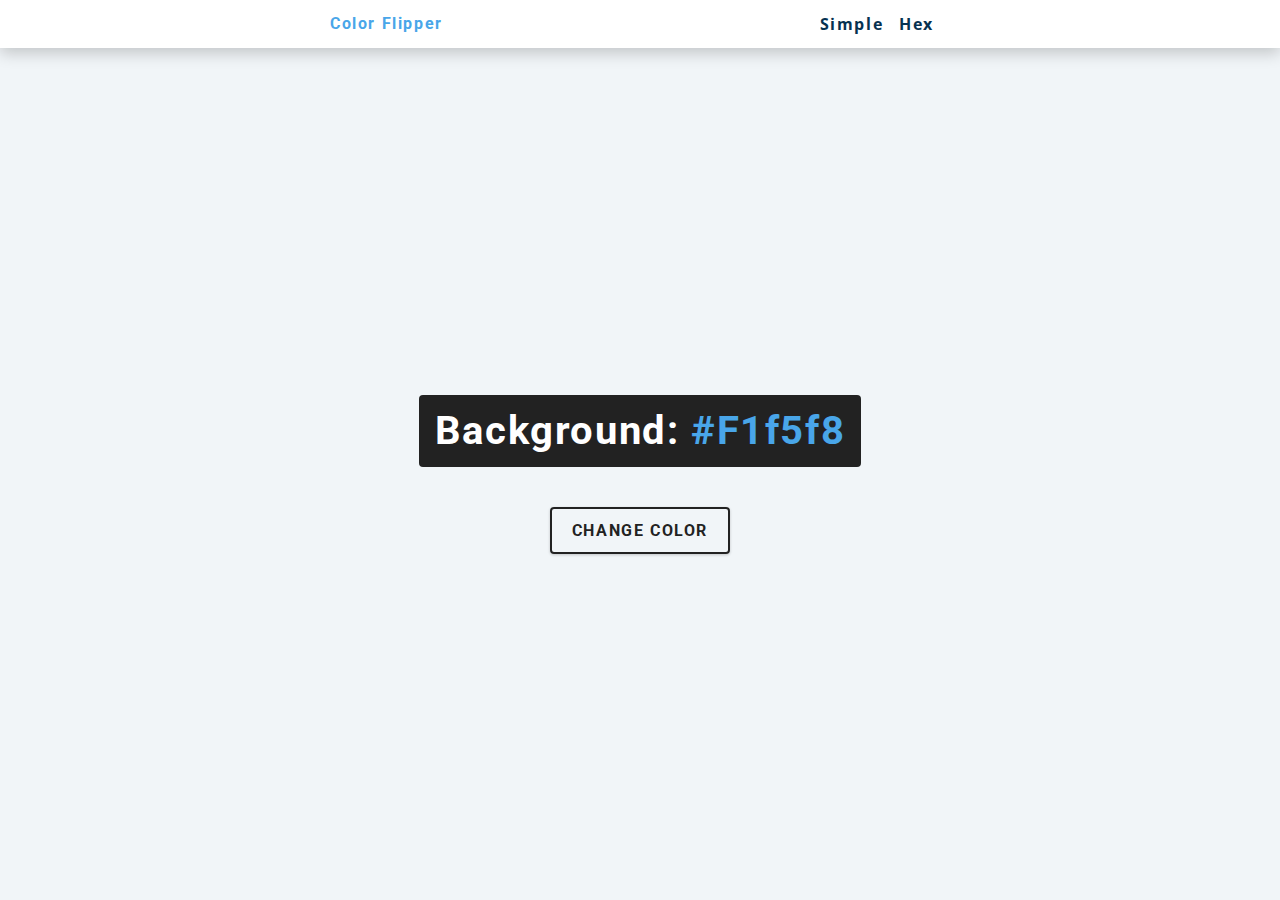
<file: 01-color-flipper/index.html>
<!DOCTYPE html>
<html lang="en">
  <head>
    <meta charset="UTF-8" />
    <meta name="viewport" content="width=device-width, initial-scale=1.0" />
    <title>Color Flipper || Simple</title>

    <!-- styles -->
    <link rel="stylesheet" href="styles.css" />
  </head>
  <body>
    <nav>
      <div class="nav-center">
        <h4>Color Flipper</h4>
        <ul class="nav-links">
          <li><a href="index.html">Simple</a></li>
          <li><a href="hex.html">Hex</a></li>
        </ul>
      </div>
    </nav>
    <main>
      <div class="container">
        <h2>Background: <span class="color">#f1f5f8</span></h2>
        <button class="btn btn-hero" id="btn">Change Color</button>
      </div>
    </main>
    <!-- javascript -->
    <script src="hex.js"></script>
  </body>
</html>
</file>
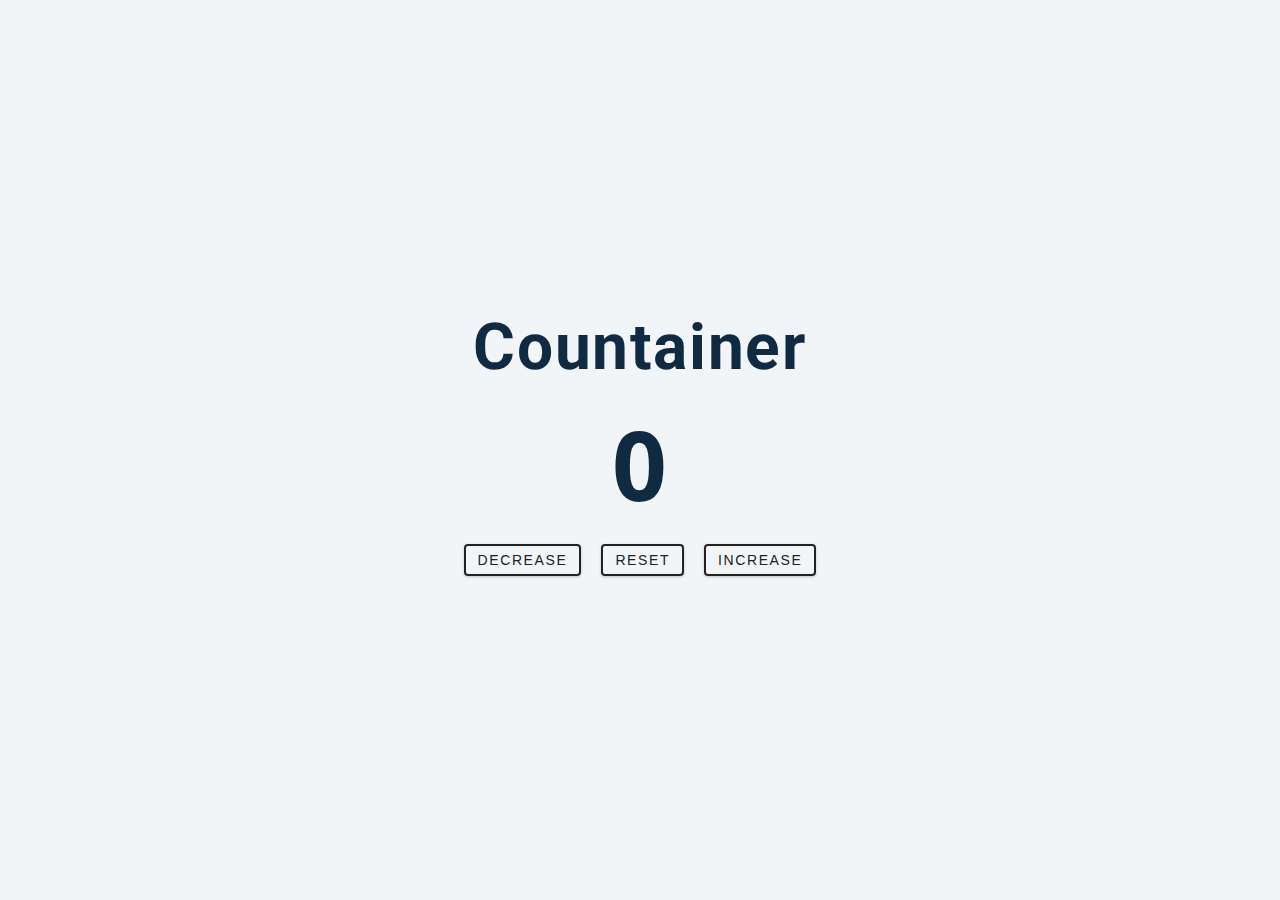
<file: 02-counter/index.html>
<!DOCTYPE html>
<html lang="en">
  <head>
    <meta charset="UTF-8" />
    <meta name="viewport" content="width=device-width, initial-scale=1.0" />
    <title>Counter</title>

    <!-- styles -->
    <link rel="stylesheet" href="styles.css" />
  </head>
  <body>
    
    <main>
      <div class="container">
        <h1>Countainer</h1>
        <span id="value">0</span>
        <div class="button-container">
          <button class="btn decrease">decrease</button>
          <button class="btn reset">reset</button>
          <button class="btn increase">increase</button>
        </div>
      </div>
    </main>
    <!-- javascript -->
    <script src="app.js"></script>
  </body>
</html>
</file>
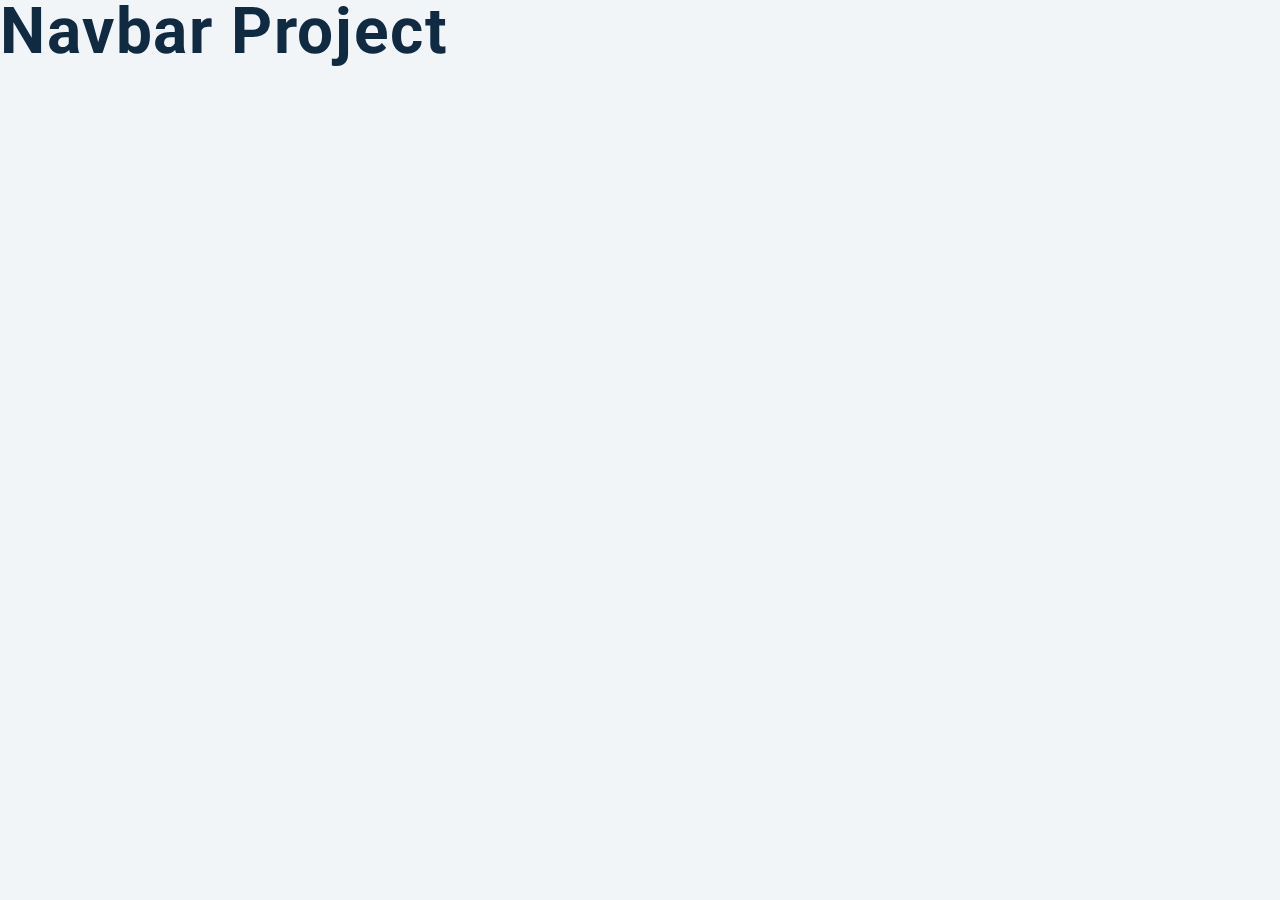
<file: 04-navbar/index.html>
<!DOCTYPE html>
<html lang="en">
  <head>
    <meta charset="UTF-8" />
    <meta name="viewport" content="width=device-width, initial-scale=1.0" />
    <title>Navbar</title>
    <!-- font-awesome -->
    <link
      rel="stylesheet"
      href="https://cdnjs.cloudflare.com/ajax/libs/font-awesome/5.14.0/css/all.min.css"
    />

    <!-- styles -->
    <link rel="stylesheet" href="styles.css" />
  </head>
  <body>
    <h1>navbar project</h1>
    <!-- javascript -->
    <script src="app.js"></script>
  </body>
</html>
</file>
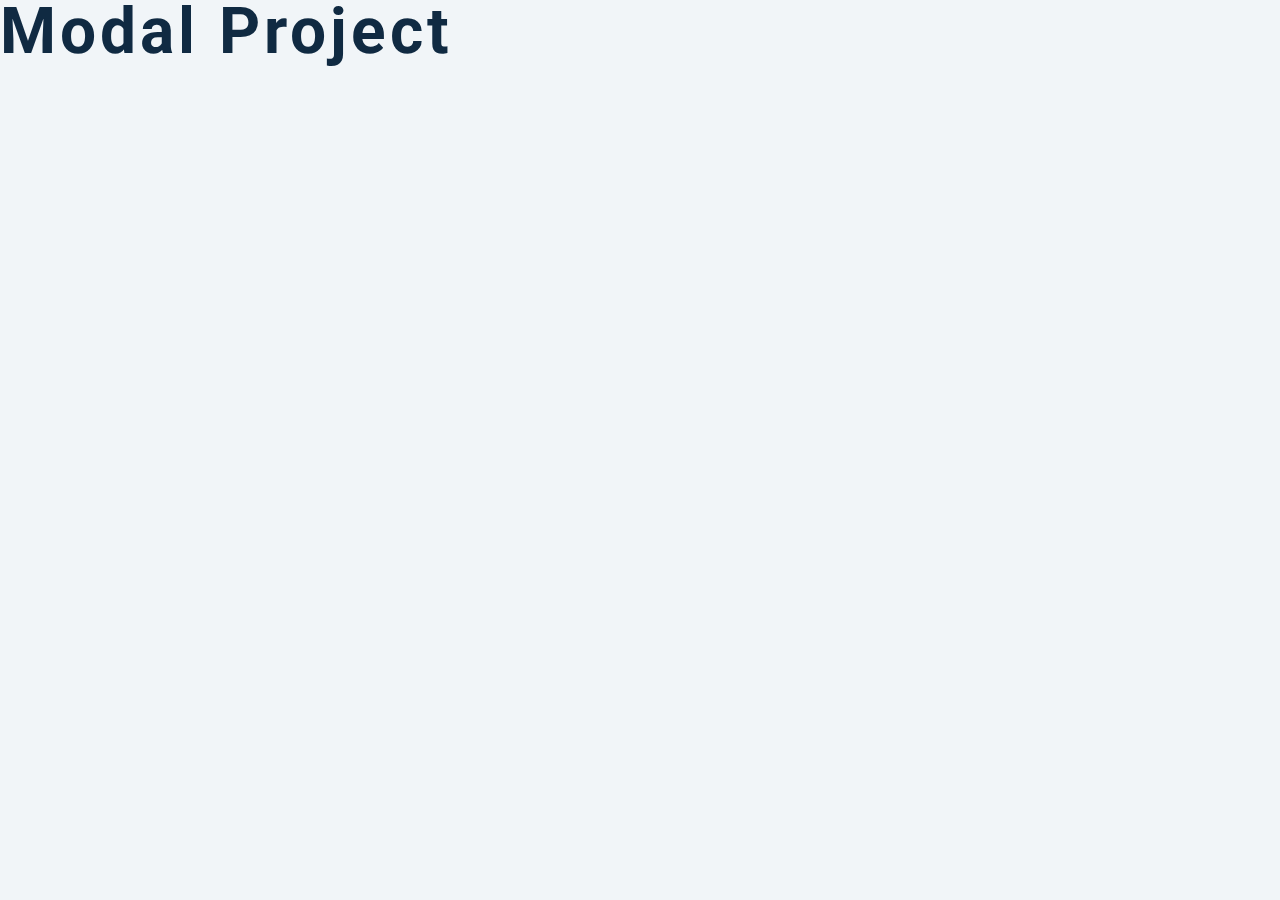
<file: 06-modal/index.html>
<!DOCTYPE html>
<html lang="en">
  <head>
    <meta charset="UTF-8" />
    <meta name="viewport" content="width=device-width, initial-scale=1.0" />
    <title>Modal</title>
    <!-- font-awesome -->
    <link
      rel="stylesheet"
      href="https://cdnjs.cloudflare.com/ajax/libs/font-awesome/5.14.0/css/all.min.css"
    />
    <!-- styles -->
    <link rel="stylesheet" href="styles.css" />
  </head>
  <body>
    <h1>modal project</h1>
    <!-- javascript -->
    <script src="app.js"></script>
  </body>
</html>
</file>
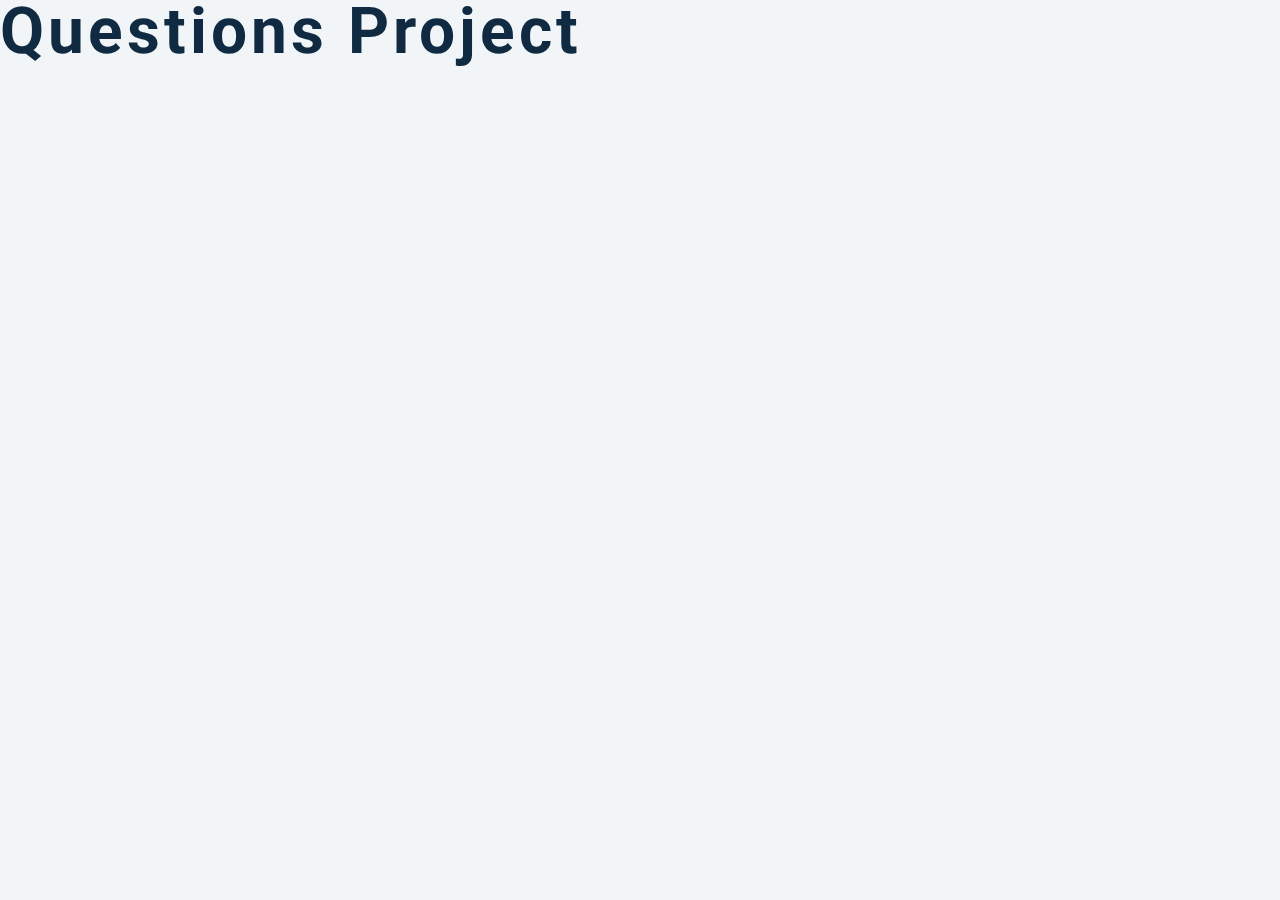
<file: 07-questions/index.html>
<!DOCTYPE html>
<html lang="en">
  <head>
    <meta charset="UTF-8" />
    <meta name="viewport" content="width=device-width, initial-scale=1.0" />
    <title>Q & A</title>
    <!-- font-awesome -->
    <link
      rel="stylesheet"
      href="https://cdnjs.cloudflare.com/ajax/libs/font-awesome/5.14.0/css/all.min.css"
    />
    <!-- extra fonts -->
    <link
      href="https://fonts.googleapis.com/css?family=Great+Vibes&display=swap"
      rel="stylesheet"
    />
    <!-- styles -->
    <link rel="stylesheet" href="styles.css" />
  </head>
  <body>
    <h1>questions project</h1>
    <!-- javascript -->
    <script src="app.js"></script>
  </body>
</html>
</file>
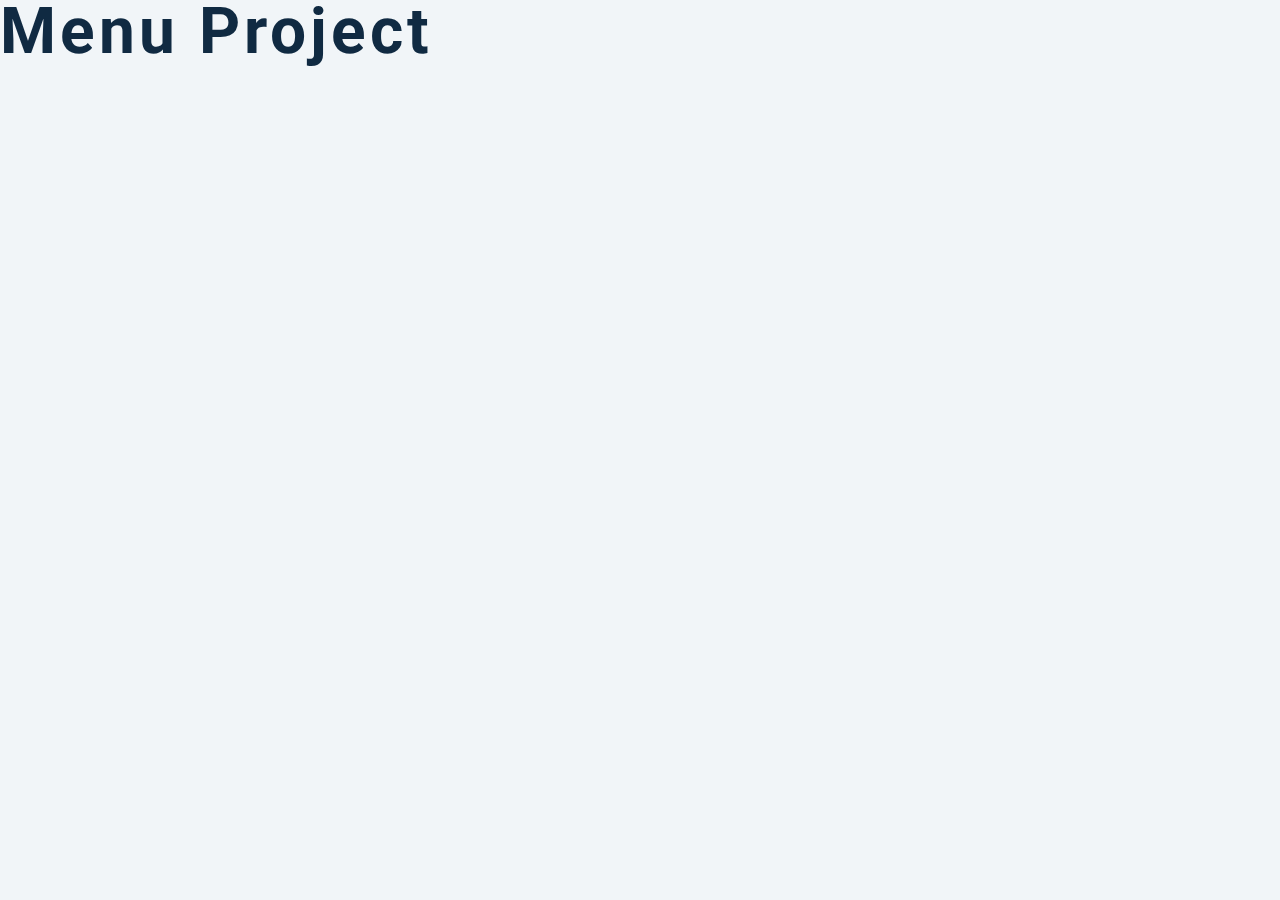
<file: 08-menu/index.html>
<!DOCTYPE html>
<html lang="en">
  <head>
    <meta charset="UTF-8" />
    <meta name="viewport" content="width=device-width, initial-scale=1.0" />
    <title>Starter</title>
    <!-- font-awesome -->
    <link
      rel="stylesheet"
      href="https://cdnjs.cloudflare.com/ajax/libs/font-awesome/5.14.0/css/all.min.css"
    />
    <!-- styles -->
    <link rel="stylesheet" href="styles.css" />
  </head>
  <body>
    <h1>menu project</h1>
    <!-- javascript -->
    <script src="app.js"></script>
  </body>
</html>
</file>
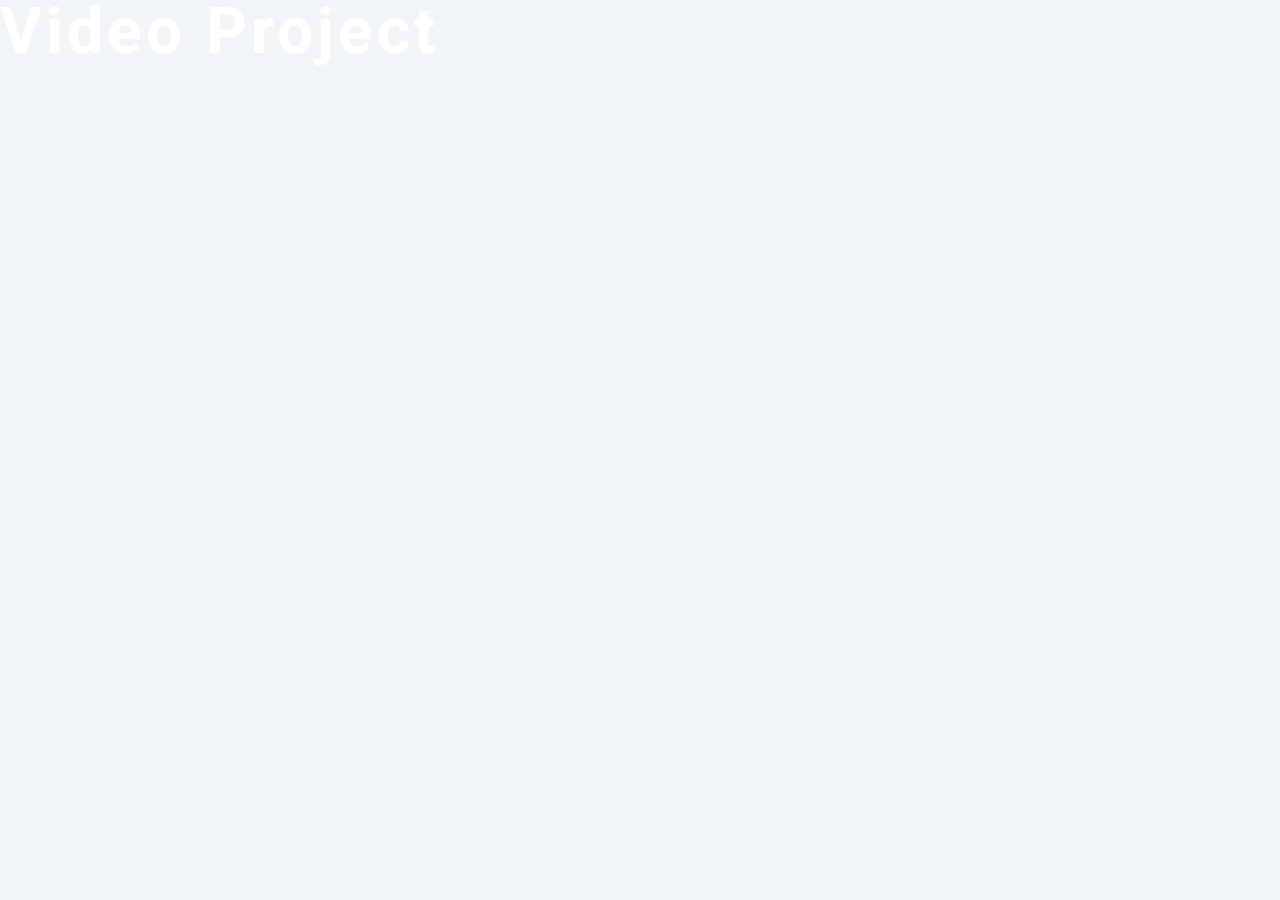
<file: 09-video/index.html>
<!DOCTYPE html>
<html lang="en">
  <head>
    <meta charset="UTF-8" />
    <meta name="viewport" content="width=device-width, initial-scale=1.0" />
    <title>Video</title>

    <!-- styles -->
    <link rel="stylesheet" href="styles.css" />
  </head>
  <body>
    <h1>video project</h1>
    <!-- javascript -->
    <script src="app.js"></script>
  </body>
</html>
</file>
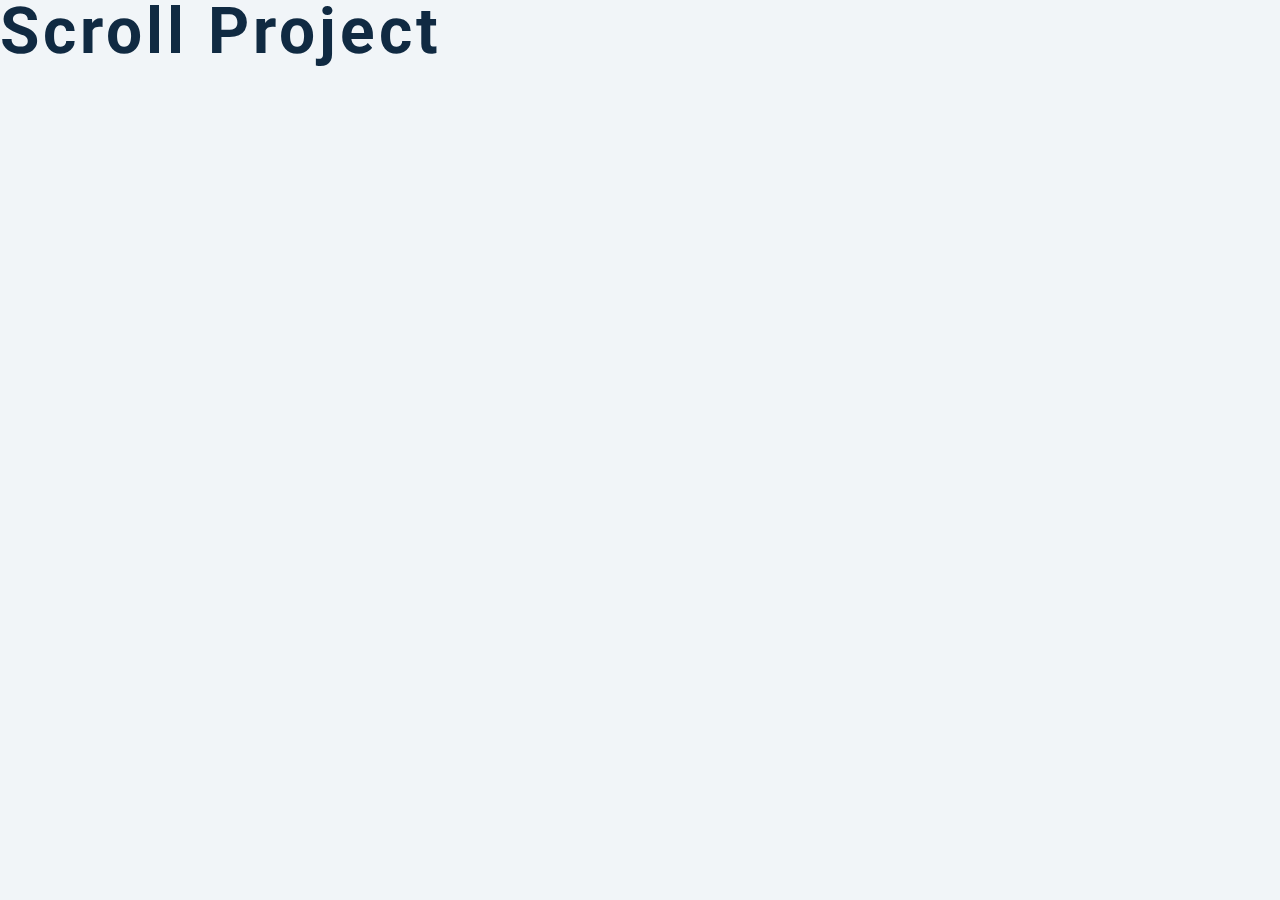
<file: 10-scroll/index.html>
<!DOCTYPE html>
<html lang="en">
  <head>
    <meta charset="UTF-8" />
    <meta name="viewport" content="width=device-width, initial-scale=1.0" />
    <title>Scroll</title>
    <!-- font-awesome -->
    <link
      rel="stylesheet"
      href="https://cdnjs.cloudflare.com/ajax/libs/font-awesome/5.14.0/css/all.min.css"
    />
    <!-- styles -->
    <link rel="stylesheet" href="styles.css" />
  </head>
  <body>
    <h1>scroll project</h1>
    <!-- javascript -->
    <script src="app.js"></script>
  </body>
</html>
</file>
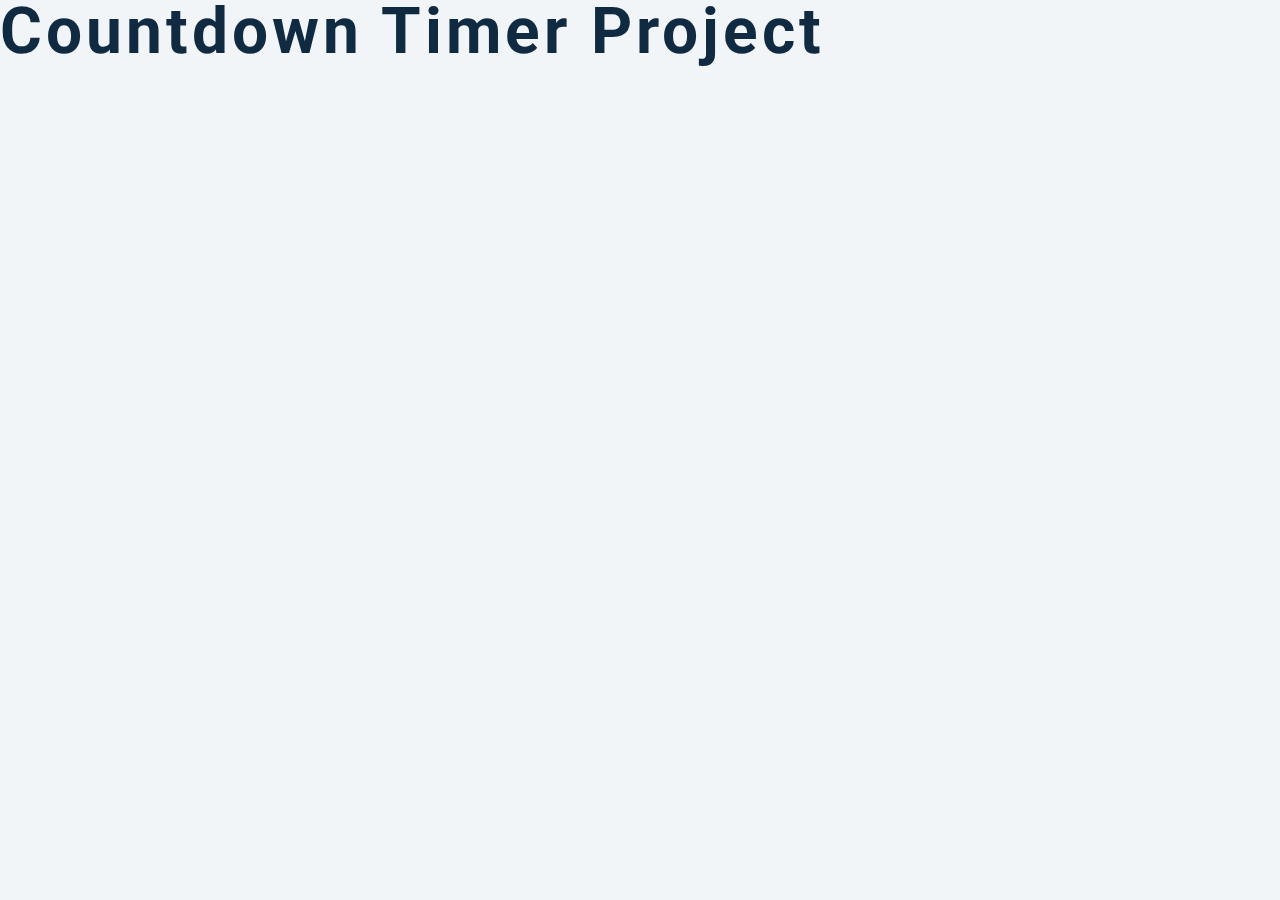
<file: 12-countdown-timer/index.html>
<!DOCTYPE html>
<html lang="en">
  <head>
    <meta charset="UTF-8" />
    <meta name="viewport" content="width=device-width, initial-scale=1.0" />
    <title>Countdown</title>

    <!-- styles -->
    <link rel="stylesheet" href="styles.css" />
  </head>
  <body>
    <h1>countdown timer project</h1>
    <!-- javascript -->
    <script src="app.js"></script>
  </body>
</html>
</file>
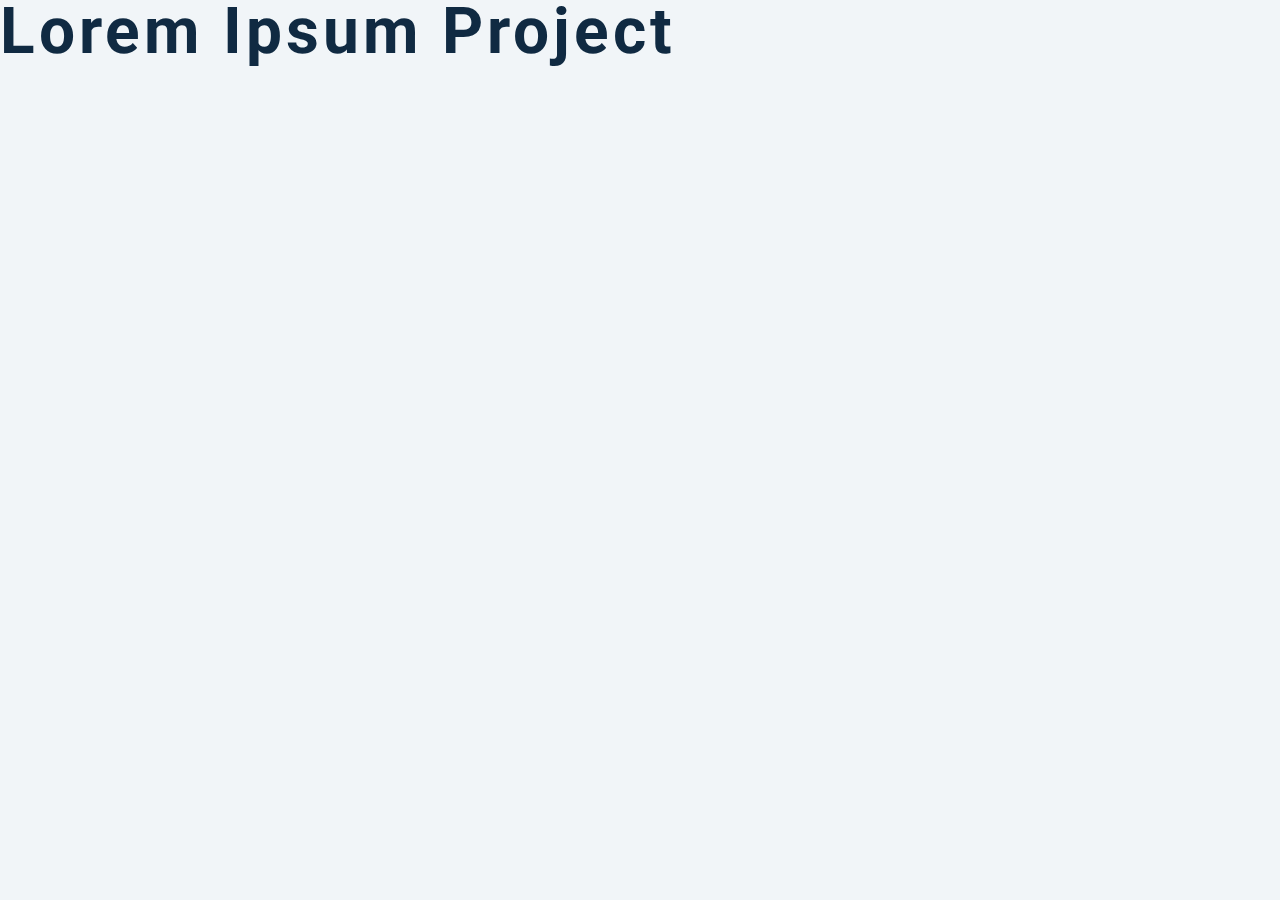
<file: 13-lorem-ipsum/index.html>
<!DOCTYPE html>
<html lang="en">
  <head>
    <meta charset="UTF-8" />
    <meta name="viewport" content="width=device-width, initial-scale=1.0" />
    <title>Lorem Ipsum</title>

    <!-- styles -->
    <link rel="stylesheet" href="styles.css" />
  </head>
  <body>
    <h1>lorem ipsum project</h1>
    <!-- javascript -->
    <script src="app.js"></script>
  </body>
</html>
</file>
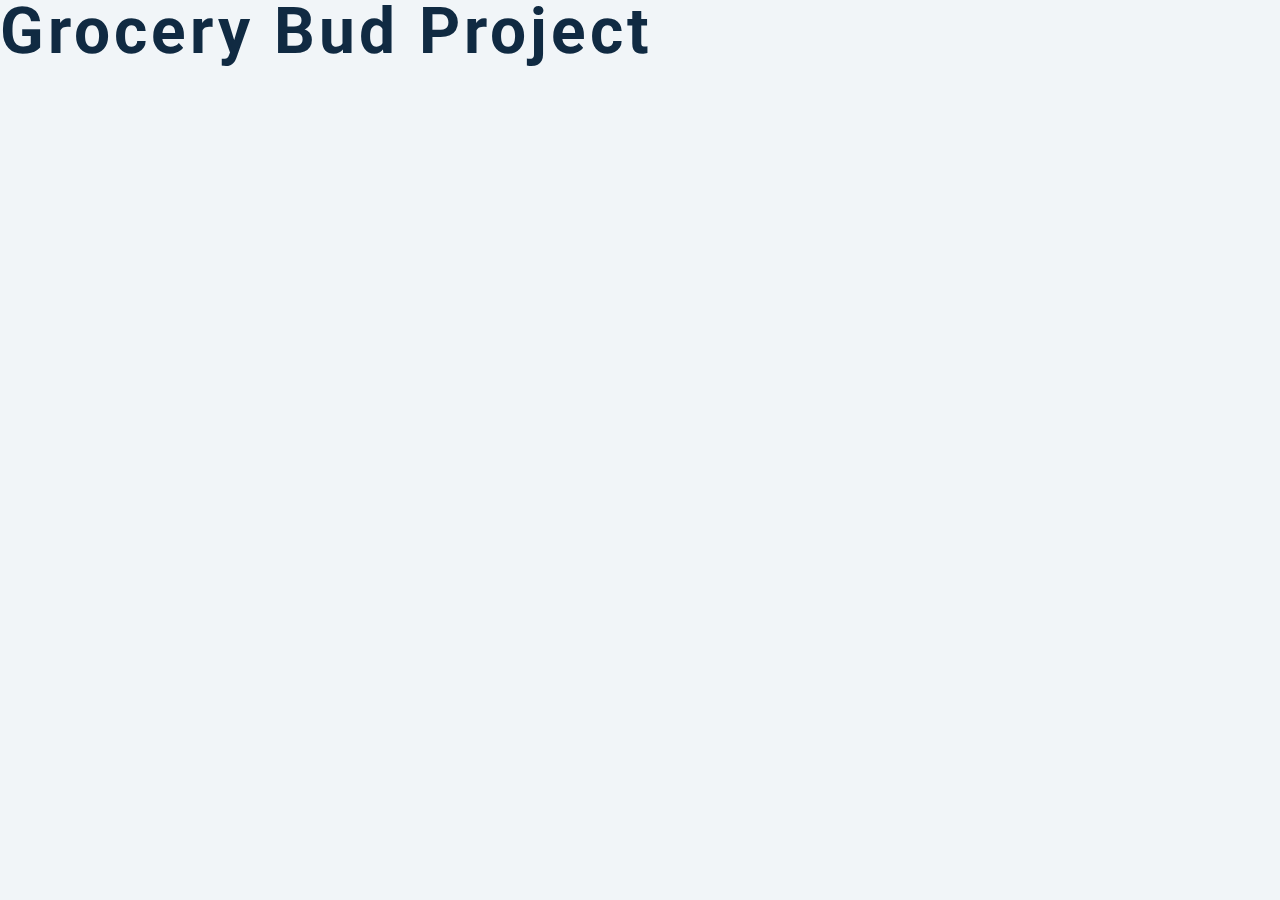
<file: 14-grocery-bud/index.html>
<!DOCTYPE html>
<html lang="en">
  <head>
    <meta charset="UTF-8" />
    <meta name="viewport" content="width=device-width, initial-scale=1.0" />
    <title>Grocery Bud</title>
    <!-- font-awesome -->
    <link
      rel="stylesheet"
      href="https://cdnjs.cloudflare.com/ajax/libs/font-awesome/5.14.0/css/all.min.css"
    />
    <!-- styles -->
    <link rel="stylesheet" href="styles.css" />
  </head>
  <body>
    <h1>grocery bud project</h1>
    <!-- javascript -->
    <script src="app.js"></script>
  </body>
</html>
</file>
<file: 01-color-flipper/styles.css>
/*
=============== 
Fonts
===============
*/
@import url("https://fonts.googleapis.com/css?family=Open+Sans|Roboto:400,700&display=swap");

/*
=============== 
Variables
===============
*/

:root {
  /* dark shades of primary color*/
  --clr-primary-1: hsl(205, 86%, 17%);
  --clr-primary-2: hsl(205, 77%, 27%);
  --clr-primary-3: hsl(205, 72%, 37%);
  --clr-primary-4: hsl(205, 63%, 48%);
  /* primary/main color */
  --clr-primary-5: hsl(205, 78%, 60%);
  /* lighter shades of primary color */
  --clr-primary-6: hsl(205, 89%, 70%);
  --clr-primary-7: hsl(205, 90%, 76%);
  --clr-primary-8: hsl(205, 86%, 81%);
  --clr-primary-9: hsl(205, 90%, 88%);
  --clr-primary-10: hsl(205, 100%, 96%);
  /* darkest grey - used for headings */
  --clr-grey-1: hsl(209, 61%, 16%);
  --clr-grey-2: hsl(211, 39%, 23%);
  --clr-grey-3: hsl(209, 34%, 30%);
  --clr-grey-4: hsl(209, 28%, 39%);
  /* grey used for paragraphs */
  --clr-grey-5: hsl(210, 22%, 49%);
  --clr-grey-6: hsl(209, 23%, 60%);
  --clr-grey-7: hsl(211, 27%, 70%);
  --clr-grey-8: hsl(210, 31%, 80%);
  --clr-grey-9: hsl(212, 33%, 89%);
  --clr-grey-10: hsl(210, 36%, 96%);
  --clr-white: #fff;
  --clr-red-dark: hsl(360, 67%, 44%);
  --clr-red-light: hsl(360, 71%, 66%);
  --clr-green-dark: hsl(125, 67%, 44%);
  --clr-green-light: hsl(125, 71%, 66%);
  --clr-black: #222;
  --ff-primary: "Roboto", sans-serif;
  --ff-secondary: "Open Sans", sans-serif;
  --transition: all 0.3s linear;
  --spacing: 0.1rem;
  --radius: 0.25rem;
  --light-shadow: 0 5px 15px rgba(0, 0, 0, 0.1);
  --dark-shadow: 0 5px 15px rgba(0, 0, 0, 0.2);
  --max-width: 1170px;
  --fixed-width: 620px;
}
/*
=============== 
Global Styles
===============
*/

*,
::after,
::before {
  margin: 0;
  padding: 0;
  box-sizing: border-box;
}
body {
  font-family: var(--ff-secondary);
  background: var(--clr-grey-10);
  color: var(--clr-grey-1);
  line-height: 1.5;
  font-size: 0.875rem;
}
ul {
  list-style-type: none;
}
a {
  text-decoration: none;
}
h1,
h2,
h3,
h4 {
  letter-spacing: var(--spacing);
  text-transform: capitalize;
  line-height: 1.25;
  margin-bottom: 0.75rem;
  font-family: var(--ff-primary);
}
h1 {
  font-size: 3rem;
}
h2 {
  font-size: 2rem;
}
h3 {
  font-size: 1.25rem;
}
h4 {
  font-size: 0.875rem;
}
p {
  margin-bottom: 1.25rem;
  color: var(--clr-grey-5);
}
@media screen and (min-width: 800px) {
  h1 {
    font-size: 4rem;
  }
  h2 {
    font-size: 2.5rem;
  }
  h3 {
    font-size: 1.75rem;
  }
  h4 {
    font-size: 1rem;
  }
  body {
    font-size: 1rem;
  }
  h1,
  h2,
  h3,
  h4 {
    line-height: 1;
  }
}
/*  global classes */

/* section */
.section {
  padding: 5rem 0;
}

.section-center {
  width: 90vw;
  margin: 0 auto;
  max-width: 1170px;
}
@media screen and (min-width: 992px) {
  .section-center {
    width: 95vw;
  }
}
main {
  min-height: 100vh;
  display: grid;
  place-items: center;
}

/*
=============== 
Nav
===============
*/
nav {
  background: var(--clr-white);
  height: 3rem;
  display: grid;
  align-items: center;
  box-shadow: var(--dark-shadow);
}
.nav-center {
  width: 90vw;
  max-width: var(--fixed-width);
  margin: 0 auto;
  display: flex;
  align-items: center;
  justify-content: space-between;
}
.nav-center h4 {
  margin-bottom: 0;
  color: var(--clr-primary-5);
}
.nav-links {
  display: flex;
}
nav a {
  text-transform: capitalize;
  font-weight: 700;
  font-size: 1rem;
  color: var(--clr-primary-1);
  letter-spacing: var(--spacing);
  margin-right: 1rem;
}
nav a:hover {
  color: var(--clr-primary-5);
}
/*
=============== 
Container
===============
*/
main {
  min-height: calc(100vh - 3rem);
  display: grid;
  place-items: center;
}
.container {
  text-align: center;
}
.container h2 {
  background: var(--clr-black);
  color: var(--clr-white);
  padding: 1rem;
  border-radius: var(--radius);
  margin-bottom: 2.5rem;
}
.color {
  color: var(--clr-primary-5);
}
.btn-hero {
  font-family: var(--ff-primary);
  text-transform: uppercase;
  background: transparent;
  color: var(--clr-black);
  letter-spacing: var(--spacing);
  display: inline-block;
  font-weight: 700;
  transition: var(--transition);
  border: 2px solid var(--clr-black);
  cursor: pointer;
  box-shadow: 0 1px 3px rgba(0, 0, 0, 0.2);
  border-radius: var(--radius);
  font-size: 1rem;
  padding: 0.75rem 1.25rem;
}
.btn-hero:hover {
  color: var(--clr-white);
  background: var(--clr-black);
}
</file>
<file: 02-counter/styles.css>
/*
=============== 
Fonts
===============
*/
@import url("https://fonts.googleapis.com/css?family=Open+Sans|Roboto:400,700&display=swap");

/*
=============== 
Variables
===============
*/

:root {
  /* dark shades of primary color*/
  --clr-primary-1: hsl(205, 86%, 17%);
  --clr-primary-2: hsl(205, 77%, 27%);
  --clr-primary-3: hsl(205, 72%, 37%);
  --clr-primary-4: hsl(205, 63%, 48%);
  /* primary/main color */
  --clr-primary-5: hsl(205, 78%, 60%);
  /* lighter shades of primary color */
  --clr-primary-6: hsl(205, 89%, 70%);
  --clr-primary-7: hsl(205, 90%, 76%);
  --clr-primary-8: hsl(205, 86%, 81%);
  --clr-primary-9: hsl(205, 90%, 88%);
  --clr-primary-10: hsl(205, 100%, 96%);
  /* darkest grey - used for headings */
  --clr-grey-1: hsl(209, 61%, 16%);
  --clr-grey-2: hsl(211, 39%, 23%);
  --clr-grey-3: hsl(209, 34%, 30%);
  --clr-grey-4: hsl(209, 28%, 39%);
  /* grey used for paragraphs */
  --clr-grey-5: hsl(210, 22%, 49%);
  --clr-grey-6: hsl(209, 23%, 60%);
  --clr-grey-7: hsl(211, 27%, 70%);
  --clr-grey-8: hsl(210, 31%, 80%);
  --clr-grey-9: hsl(212, 33%, 89%);
  --clr-grey-10: hsl(210, 36%, 96%);
  --clr-white: #fff;
  --clr-red-dark: hsl(360, 67%, 44%);
  --clr-red-light: hsl(360, 71%, 66%);
  --clr-green-dark: hsl(125, 67%, 44%);
  --clr-green-light: hsl(125, 71%, 66%);
  --clr-black: #222;
  --ff-primary: "Roboto", sans-serif;
  --ff-secondary: "Open Sans", sans-serif;
  --transition: all 0.3s linear;
  --spacing: 0.1rem;
  --radius: 0.25rem;
  --light-shadow: 0 5px 15px rgba(0, 0, 0, 0.1);
  --dark-shadow: 0 5px 15px rgba(0, 0, 0, 0.2);
  --max-width: 1170px;
  --fixed-width: 620px;
}
/*
=============== 
Global Styles
===============
*/

*,
::after,
::before {
  margin: 0;
  padding: 0;
  box-sizing: border-box;
}
body {
  font-family: var(--ff-secondary);
  background: var(--clr-grey-10);
  color: var(--clr-grey-1);
  line-height: 1.5;
  font-size: 0.875rem;
}
ul {
  list-style-type: none;
}
a {
  text-decoration: none;
}
h1,
h2,
h3,
h4 {
  letter-spacing: var(--spacing);
  text-transform: capitalize;
  line-height: 1.25;
  margin-bottom: 0.75rem;
  font-family: var(--ff-primary);
}
h1 {
  font-size: 3rem;
}
h2 {
  font-size: 2rem;
}
h3 {
  font-size: 1.25rem;
}
h4 {
  font-size: 0.875rem;
}
p {
  margin-bottom: 1.25rem;
  color: var(--clr-grey-5);
}
@media screen and (min-width: 800px) {
  h1 {
    font-size: 4rem;
  }
  h2 {
    font-size: 2.5rem;
  }
  h3 {
    font-size: 1.75rem;
  }
  h4 {
    font-size: 1rem;
  }
  body {
    font-size: 1rem;
  }
  h1,
  h2,
  h3,
  h4 {
    line-height: 1;
  }
}
/*  global classes */

/* section */
.section {
  padding: 5rem 0;
}

.section-center {
  width: 90vw;
  margin: 0 auto;
  max-width: 1170px;
}
@media screen and (min-width: 992px) {
  .section-center {
    width: 95vw;
  }
}
main {
  min-height: 100vh;
  display: grid;
  place-items: center;
}

/*
=============== 
Counter
===============
*/

main {
  min-height: 100vh;
  display: grid;
  place-items: center;
}
.container {
  text-align: center;
}
#value {
  font-size: 6rem;
  font-weight: bold;
}
.btn {
  text-transform: uppercase;
  background: transparent;
  color: var(--clr-black);
  padding: 0.375rem 0.75rem;
  letter-spacing: var(--spacing);
  display: inline-block;
  transition: var(--transition);
  font-size: 0.875rem;
  border: 2px solid var(--clr-black);
  cursor: pointer;
  box-shadow: 0 1px 3px rgba(0, 0, 0, 0.2);
  border-radius: var(--radius);
  margin: 0.5rem;
}
.btn:hover {
  color: var(--clr-white);
  background: var(--clr-black);
}
</file>
<file: 04-navbar/styles.css>
/*
=============== 
Fonts
===============
*/
@import url('https://fonts.googleapis.com/css?family=Open+Sans|Roboto:400,700&display=swap');

/*
=============== 
Variables
===============
*/

:root {
  /* dark shades of primary color*/
  --clr-primary-1: hsl(205, 86%, 17%);
  --clr-primary-2: hsl(205, 77%, 27%);
  --clr-primary-3: hsl(205, 72%, 37%);
  --clr-primary-4: hsl(205, 63%, 48%);
  /* primary/main color */
  --clr-primary-5: hsl(205, 78%, 60%);
  /* lighter shades of primary color */
  --clr-primary-6: hsl(205, 89%, 70%);
  --clr-primary-7: hsl(205, 90%, 76%);
  --clr-primary-8: hsl(205, 86%, 81%);
  --clr-primary-9: hsl(205, 90%, 88%);
  --clr-primary-10: hsl(205, 100%, 96%);
  /* darkest grey - used for headings */
  --clr-grey-1: hsl(209, 61%, 16%);
  --clr-grey-2: hsl(211, 39%, 23%);
  --clr-grey-3: hsl(209, 34%, 30%);
  --clr-grey-4: hsl(209, 28%, 39%);
  /* grey used for paragraphs */
  --clr-grey-5: hsl(210, 22%, 49%);
  --clr-grey-6: hsl(209, 23%, 60%);
  --clr-grey-7: hsl(211, 27%, 70%);
  --clr-grey-8: hsl(210, 31%, 80%);
  --clr-grey-9: hsl(212, 33%, 89%);
  --clr-grey-10: hsl(210, 36%, 96%);
  --clr-white: #fff;
  --clr-red-dark: hsl(360, 67%, 44%);
  --clr-red-light: hsl(360, 71%, 66%);
  --clr-green-dark: hsl(125, 67%, 44%);
  --clr-green-light: hsl(125, 71%, 66%);
  --clr-black: #222;
  --ff-primary: 'Roboto', sans-serif;
  --ff-secondary: 'Open Sans', sans-serif;
  --transition: all 0.3s linear;
  --spacing: 0.1rem;
  --radius: 0.25rem;
  --light-shadow: 0 5px 15px rgba(0, 0, 0, 0.1);
  --dark-shadow: 0 5px 15px rgba(0, 0, 0, 0.2);
  --max-width: 1170px;
  --fixed-width: 620px;
}
/*
=============== 
Global Styles
===============
*/

*,
::after,
::before {
  margin: 0;
  padding: 0;
  box-sizing: border-box;
}
body {
  font-family: var(--ff-secondary);
  background: var(--clr-grey-10);
  color: var(--clr-grey-1);
  line-height: 1.5;
  font-size: 0.875rem;
}
ul {
  list-style-type: none;
}
a {
  text-decoration: none;
}
h1,
h2,
h3,
h4 {
  letter-spacing: var(--spacing);
  text-transform: capitalize;
  line-height: 1.25;
  margin-bottom: 0.75rem;
  font-family: var(--ff-primary);
}
h1 {
  font-size: 3rem;
}
h2 {
  font-size: 2rem;
}
h3 {
  font-size: 1.25rem;
}
h4 {
  font-size: 0.875rem;
}
p {
  margin-bottom: 1.25rem;
  color: var(--clr-grey-5);
}
@media screen and (min-width: 800px) {
  h1 {
    font-size: 4rem;
  }
  h2 {
    font-size: 2.5rem;
  }
  h3 {
    font-size: 1.75rem;
  }
  h4 {
    font-size: 1rem;
  }
  body {
    font-size: 1rem;
  }
  h1,
  h2,
  h3,
  h4 {
    line-height: 1;
  }
}
/*  global classes */

/* section */
.section {
  padding: 5rem 0;
}

.section-center {
  width: 90vw;
  margin: 0 auto;
  max-width: 1170px;
}
@media screen and (min-width: 992px) {
  .section-center {
    width: 95vw;
  }
}
main {
  min-height: 100vh;
  display: grid;
  place-items: center;
}

/*
=============== 
Navbar
===============
*/
nav {
  background: var(--clr-white);
  box-shadow: var(--light-shadow);
}
.nav-header {
  display: flex;
  align-items: center;
  justify-content: space-between;
  padding: 1rem;
}
.nav-toggle {
  font-size: 1.5rem;
  color: var(--clr-primary-5);
  background: transparent;
  border-color: transparent;
  transition: var(--transition);
  cursor: pointer;
}
.nav-toggle:hover {
  color: var(--clr-primary-1);
  transform: rotate(90deg);
}
.logo {
  height: 40px;
}
.links a {
  color: var(--clr-grey-3);
  font-size: 1rem;
  text-transform: capitalize;
  letter-spacing: var(--spacing);
  display: block;
  padding: 0.5rem 1rem;
  transition: var(--transition);
}
.links a:hover {
  background: var(--clr-primary-8);
  color: var(--clr-primary-5);
  padding-left: 1.5rem;
}
.social-icons {
  display: none;
}
.links {
  /* height: 0;
  overflow: hidden;
  transition: var(--transition); */
}
.show-links {
  height: 10rem;
}
@media screen and (min-width: 800px) {
  .nav-center {
    max-width: 1170px;
    margin: 0 auto;
    display: flex;
    align-items: center;
    justify-content: space-between;
    padding: 1rem;
  }
  .nav-header {
    padding: 0;
  }
  .nav-toggle {
    display: none;
  }
  .links {
    height: auto;
    display: flex;
  }
  .links a {
    padding: 0;
    margin: 0 0.5rem;
  }
  .links a:hover {
    padding: 0;
    background: transparent;
  }
  .social-icons {
    display: flex;
  }
  .social-icons a {
    margin: 0 0.5rem;
    color: var(--clr-primary-5);
    transition: var(--transition);
  }
  .social-icons a:hover {
    color: var(--clr-primary-7);
  }
}
</file>
<file: 06-modal/styles.css>
/*
=============== 
Fonts
===============
*/
@import url("https://fonts.googleapis.com/css?family=Open+Sans|Roboto:400,700&display=swap");

/*
=============== 
Variables
===============
*/

:root {
  /* dark shades of primary color*/
  --clr-primary-1: hsl(205, 86%, 17%);
  --clr-primary-2: hsl(205, 77%, 27%);
  --clr-primary-3: hsl(205, 72%, 37%);
  --clr-primary-4: hsl(205, 63%, 48%);
  /* primary/main color */
  --clr-primary-5: #49a6e9;
  /* --clr-primary-5: rgb(73, 166, 233); */
  /* lighter shades of primary color */
  --clr-primary-6: hsl(205, 89%, 70%);
  --clr-primary-7: hsl(205, 90%, 76%);
  --clr-primary-8: hsl(205, 86%, 81%);
  --clr-primary-9: hsl(205, 90%, 88%);
  --clr-primary-10: hsl(205, 100%, 96%);
  /* darkest grey - used for headings */
  --clr-grey-1: hsl(209, 61%, 16%);
  --clr-grey-2: hsl(211, 39%, 23%);
  --clr-grey-3: hsl(209, 34%, 30%);
  --clr-grey-4: hsl(209, 28%, 39%);
  /* grey used for paragraphs */
  --clr-grey-5: hsl(210, 22%, 49%);
  --clr-grey-6: hsl(209, 23%, 60%);
  --clr-grey-7: hsl(211, 27%, 70%);
  --clr-grey-8: hsl(210, 31%, 80%);
  --clr-grey-9: hsl(212, 33%, 89%);
  --clr-grey-10: hsl(210, 36%, 96%);
  --clr-white: #fff;
  --clr-red-dark: hsl(360, 67%, 44%);
  --clr-red-light: hsl(360, 71%, 66%);
  --clr-green-dark: hsl(125, 67%, 44%);
  --clr-green-light: hsl(125, 71%, 66%);
  --clr-black: #222;
  --ff-primary: "Roboto", sans-serif;
  --ff-secondary: "Open Sans", sans-serif;
  --transition: all 0.3s linear;
  --spacing: 0.25rem;
  --radius: 0.5rem;
  --light-shadow: 0 5px 15px rgba(0, 0, 0, 0.1);
  --dark-shadow: 0 5px 15px rgba(0, 0, 0, 0.2);
  --max-width: 1170px;
  --fixed-width: 620px;
}
/*
=============== 
Global Styles
===============
*/

*,
::after,
::before {
  margin: 0;
  padding: 0;
  box-sizing: border-box;
}
body {
  font-family: var(--ff-secondary);
  background: var(--clr-grey-10);
  color: var(--clr-grey-1);
  line-height: 1.5;
  font-size: 0.875rem;
}
ul {
  list-style-type: none;
}
a {
  text-decoration: none;
}
img:not(.logo) {
  width: 100%;
}
img {
  display: block;
}

h1,
h2,
h3,
h4 {
  letter-spacing: var(--spacing);
  text-transform: capitalize;
  line-height: 1.25;
  margin-bottom: 0.75rem;
  font-family: var(--ff-primary);
}
h1 {
  font-size: 3rem;
}
h2 {
  font-size: 2rem;
}
h3 {
  font-size: 1.25rem;
}
h4 {
  font-size: 0.875rem;
}
p {
  margin-bottom: 1.25rem;
  color: var(--clr-grey-5);
}
@media screen and (min-width: 800px) {
  h1 {
    font-size: 4rem;
  }
  h2 {
    font-size: 2.5rem;
  }
  h3 {
    font-size: 1.75rem;
  }
  h4 {
    font-size: 1rem;
  }
  body {
    font-size: 1rem;
  }
  h1,
  h2,
  h3,
  h4 {
    line-height: 1;
  }
}
/*  global classes */

.btn {
  text-transform: uppercase;
  background: transparent;
  color: var(--clr-black);
  padding: 0.375rem 0.75rem;
  letter-spacing: var(--spacing);
  display: inline-block;
  transition: var(--transition);
  font-size: 0.875rem;
  border: 2px solid var(--clr-black);
  cursor: pointer;
  box-shadow: 0 1px 3px rgba(0, 0, 0, 0.2);
  border-radius: var(--radius);
}
.btn:hover {
  color: var(--clr-white);
  background: var(--clr-black);
}
/* section */
.section {
  padding: 5rem 0;
}

.section-center {
  width: 90vw;
  margin: 0 auto;
  max-width: 1170px;
}
@media screen and (min-width: 992px) {
  .section-center {
    width: 95vw;
  }
}
main {
  min-height: 100vh;
  display: grid;
  place-items: center;
}
/*
=============== 
Modal
===============
*/
.hero {
  min-height: 100vh;
  background: url("./hero.jpeg") center/cover no-repeat;
  display: grid;
  place-items: center;
}
.banner {
  background: var(--clr-white);
  padding: 4rem 0;
  border-radius: var(--radius);
  box-shadow: var(--light-shadow);
  text-align: center;
  width: 90vw;
  max-width: var(--fixed-width);
}
.modal-btn {
  margin-top: 2rem;
  background: var(--clr-primary-5);
  border-color: var(--clr-primary-5);
  color: var(--clr-white);
}
.modal-btn:hover {
  background: transparent;
  color: var(--clr-primary-5);
}
.modal-overlay {
  position: fixed;
  top: 0;
  left: 0;
  width: 100%;
  height: 100%;
  background: rgba(73, 166, 233, 0.5);
  display: grid;
  place-items: center;
  transition: var(--transition);
  visibility: hidden;
  z-index: -10;
}
/* OPEN/CLOSE MODAL */
.open-modal {
  visibility: visible;
  z-index: 10;
}
.modal-container {
  background: var(--clr-white);
  border-radius: var(--radius);
  width: 90vw;
  height: 30vh;
  max-width: var(--fixed-width);
  text-align: center;
  display: grid;
  place-items: center;
  position: relative;
}
.close-btn {
  position: absolute;
  top: 1rem;
  right: 1rem;
  font-size: 2rem;
  background: transparent;
  border-color: transparent;
  color: var(--clr-red-dark);
  cursor: pointer;
  transition: var(--transition);
}
.close-btn:hover {
  color: var(--clr-red-light);
  transform: scale(1.3);
}
</file>
<file: 07-questions/styles.css>
/*
=============== 
Fonts
===============
*/
@import url("https://fonts.googleapis.com/css?family=Open+Sans|Roboto:400,700&display=swap");

/*
=============== 
Variables
===============
*/

:root {
  /* dark shades of primary color*/
  --clr-primary-1: hsl(205, 86%, 17%);
  --clr-primary-2: hsl(205, 77%, 27%);
  --clr-primary-3: hsl(205, 72%, 37%);
  --clr-primary-4: hsl(205, 63%, 48%);
  /* primary/main color */
  --clr-primary-5: #49a6e9;
  /* lighter shades of primary color */
  --clr-primary-6: hsl(205, 89%, 70%);
  --clr-primary-7: hsl(205, 90%, 76%);
  --clr-primary-8: hsl(205, 86%, 81%);
  --clr-primary-9: hsl(205, 90%, 88%);
  --clr-primary-10: hsl(205, 100%, 96%);
  /* darkest grey - used for headings */
  --clr-grey-1: hsl(209, 61%, 16%);
  --clr-grey-2: hsl(211, 39%, 23%);
  --clr-grey-3: hsl(209, 34%, 30%);
  --clr-grey-4: hsl(209, 28%, 39%);
  /* grey used for paragraphs */
  --clr-grey-5: hsl(210, 22%, 49%);
  --clr-grey-6: hsl(209, 23%, 60%);
  --clr-grey-7: hsl(211, 27%, 70%);
  --clr-grey-8: hsl(210, 31%, 80%);
  --clr-grey-9: hsl(212, 33%, 89%);
  --clr-grey-10: hsl(210, 36%, 96%);
  --clr-white: #fff;
  --clr-red-dark: hsl(360, 67%, 44%);
  --clr-red-light: hsl(360, 71%, 66%);
  --clr-green-dark: hsl(125, 67%, 44%);
  --clr-green-light: hsl(125, 71%, 66%);
  --clr-gold: #c59d5f;
  --clr-black: #222;
  --ff-primary: "Roboto", sans-serif;
  --ff-secondary: "Open Sans", sans-serif;
  --transition: all 0.3s linear;
  --spacing: 0.25rem;
  --radius: 0.5rem;
  --light-shadow: 0 5px 15px rgba(0, 0, 0, 0.1);
  --dark-shadow: 0 5px 15px rgba(0, 0, 0, 0.2);
  --max-width: 1170px;
  --fixed-width: 620px;
}
/*
=============== 
Global Styles
===============
*/

*,
::after,
::before {
  margin: 0;
  padding: 0;
  box-sizing: border-box;
}
body {
  font-family: var(--ff-secondary);
  background: var(--clr-grey-10);
  color: var(--clr-grey-1);
  line-height: 1.5;
  font-size: 0.875rem;
}
ul {
  list-style-type: none;
}
a {
  text-decoration: none;
}
img:not(.logo) {
  width: 100%;
}
img {
  display: block;
}

h1,
h2,
h3,
h4 {
  letter-spacing: var(--spacing);
  text-transform: capitalize;
  line-height: 1.25;
  margin-bottom: 0.75rem;
  font-family: var(--ff-primary);
}
h1 {
  font-size: 3rem;
}
h2 {
  font-size: 2rem;
}
h3 {
  font-size: 1.25rem;
}
h4 {
  font-size: 0.875rem;
}
p {
  margin-bottom: 1.25rem;
  color: var(--clr-grey-5);
}
@media screen and (min-width: 800px) {
  h1 {
    font-size: 4rem;
  }
  h2 {
    font-size: 2.5rem;
  }
  h3 {
    font-size: 1.75rem;
  }
  h4 {
    font-size: 1rem;
  }
  body {
    font-size: 1rem;
  }
  h1,
  h2,
  h3,
  h4 {
    line-height: 1;
  }
}
/*  global classes */

.btn {
  text-transform: uppercase;
  background: transparent;
  color: var(--clr-black);
  padding: 0.375rem 0.75rem;
  letter-spacing: var(--spacing);
  display: inline-block;
  transition: var(--transition);
  font-size: 0.875rem;
  border: 2px solid var(--clr-black);
  cursor: pointer;
  box-shadow: 0 1px 3px rgba(0, 0, 0, 0.2);
  border-radius: var(--radius);
}
.btn:hover {
  color: var(--clr-white);
  background: var(--clr-black);
}
/* section */
.section {
  padding: 5rem 0;
}

.section-center {
  width: 90vw;
  margin: 0 auto;
  max-width: 1170px;
}
@media screen and (min-width: 992px) {
  .section-center {
    width: 95vw;
  }
}
main {
  min-height: 100vh;
  display: grid;
  place-items: center;
}
/*
=============== 
Questions
===============
*/
.title {
  margin-top: 15vh;
  margin-bottom: 4rem;
}
.title h2 {
  color: var(--clr-gold);
  font-family: "Great Vibes", cursive;
  text-align: center;
}
.section-center {
  max-width: var(--fixed-width);
}
.question {
  background: var(--clr-white);
  border-radius: var(--radius);
  box-shadow: var(--light-shadow);
  padding: 1.5rem 1.5rem 0 1.5rem;
  margin-bottom: 2rem;
}
.question-title {
  display: flex;
  justify-content: space-between;
  align-items: center;
  text-transform: capitalize;
  padding-bottom: 1rem;
}
.question-title p {
  margin-bottom: 0;
  letter-spacing: var(--spacing);
  color: var(--clr-grey-1);
}
.question-btn {
  font-size: 1.5rem;
  background: transparent;
  border-color: transparent;
  cursor: pointer;
  color: var(--clr-gold);
  transition: var(--transition);
}
.question-btn:hover {
  transform: rotate(90deg);
}
.question-text {
  padding: 1rem 0 1.5rem 0;
  border-top: 1px solid rgba(0, 0, 0, 0.2);
}
.question-text p {
  margin-bottom: 0;
}
/* hide text */
/* .question-text {
  display: none;
}
.show-text .question-text {
  display: block;
}
.minus-icon {
  display: none;
}
.show-text .minus-icon {
  display: inline;
}
.show-text .plus-icon {
  display: none;
} */
</file>
<file: 08-menu/styles.css>
/*
=============== 
Fonts
===============
*/
@import url("https://fonts.googleapis.com/css?family=Open+Sans|Roboto:400,700&display=swap");

/*
=============== 
Variables
===============
*/

:root {
  /* dark shades of primary color*/
  --clr-primary-1: hsl(205, 86%, 17%);
  --clr-primary-2: hsl(205, 77%, 27%);
  --clr-primary-3: hsl(205, 72%, 37%);
  --clr-primary-4: hsl(205, 63%, 48%);
  /* primary/main color */
  --clr-primary-5: #49a6e9;
  /* lighter shades of primary color */
  --clr-primary-6: hsl(205, 89%, 70%);
  --clr-primary-7: hsl(205, 90%, 76%);
  --clr-primary-8: hsl(205, 86%, 81%);
  --clr-primary-9: hsl(205, 90%, 88%);
  --clr-primary-10: hsl(205, 100%, 96%);
  /* darkest grey - used for headings */
  --clr-grey-1: hsl(209, 61%, 16%);
  --clr-grey-2: hsl(211, 39%, 23%);
  --clr-grey-3: hsl(209, 34%, 30%);
  --clr-grey-4: hsl(209, 28%, 39%);
  /* grey used for paragraphs */
  --clr-grey-5: hsl(210, 22%, 49%);
  --clr-grey-6: hsl(209, 23%, 60%);
  --clr-grey-7: hsl(211, 27%, 70%);
  --clr-grey-8: hsl(210, 31%, 80%);
  --clr-grey-9: hsl(212, 33%, 89%);
  --clr-grey-10: hsl(210, 36%, 96%);
  --clr-white: #fff;
  --clr-red-dark: hsl(360, 67%, 44%);
  --clr-red-light: hsl(360, 71%, 66%);
  --clr-green-dark: hsl(125, 67%, 44%);
  --clr-green-light: hsl(125, 71%, 66%);
  --clr-gold: #c59d5f;
  --clr-black: #222;
  --ff-primary: "Roboto", sans-serif;
  --ff-secondary: "Open Sans", sans-serif;
  --transition: all 0.3s linear;
  --spacing: 0.25rem;
  --radius: 0.5rem;
  --light-shadow: 0 5px 15px rgba(0, 0, 0, 0.1);
  --dark-shadow: 0 5px 15px rgba(0, 0, 0, 0.2);
  --max-width: 1170px;
  --fixed-width: 620px;
}
/*
=============== 
Global Styles
===============
*/

*,
::after,
::before {
  margin: 0;
  padding: 0;
  box-sizing: border-box;
}
body {
  font-family: var(--ff-secondary);
  background: var(--clr-grey-10);
  color: var(--clr-grey-1);
  line-height: 1.5;
  font-size: 0.875rem;
}
ul {
  list-style-type: none;
}
a {
  text-decoration: none;
}
img:not(.logo) {
  width: 100%;
}
img {
  display: block;
}

h1,
h2,
h3,
h4 {
  letter-spacing: var(--spacing);
  text-transform: capitalize;
  line-height: 1.25;
  margin-bottom: 0.75rem;
  font-family: var(--ff-primary);
}
h1 {
  font-size: 3rem;
}
h2 {
  font-size: 2rem;
}
h3 {
  font-size: 1.25rem;
}
h4 {
  font-size: 0.875rem;
}
p {
  margin-bottom: 1.25rem;
  color: var(--clr-grey-5);
}
@media screen and (min-width: 800px) {
  h1 {
    font-size: 4rem;
  }
  h2 {
    font-size: 2.5rem;
  }
  h3 {
    font-size: 1.75rem;
  }
  h4 {
    font-size: 1rem;
  }
  body {
    font-size: 1rem;
  }
  h1,
  h2,
  h3,
  h4 {
    line-height: 1;
  }
}
/*  global classes */

.btn {
  text-transform: uppercase;
  background: transparent;
  color: var(--clr-black);
  padding: 0.375rem 0.75rem;
  letter-spacing: var(--spacing);
  display: inline-block;
  transition: var(--transition);
  font-size: 0.875rem;
  border: 2px solid var(--clr-black);
  cursor: pointer;
  box-shadow: 0 1px 3px rgba(0, 0, 0, 0.2);
  border-radius: var(--radius);
}
.btn:hover {
  color: var(--clr-white);
  background: var(--clr-black);
}
/* section */
.section {
  padding: 5rem 0;
}

main {
  min-height: 100vh;
  display: grid;
  place-items: center;
}
/*
=============== 
Menu
===============
*/

.menu {
  padding: 5rem 0;
}
.title {
  text-align: center;
  margin-bottom: 2rem;
}
.underline {
  width: 5rem;
  height: 0.25rem;
  background: var(--clr-gold);
  margin-left: auto;
  margin-right: auto;
}
.btn-container {
  margin-bottom: 4rem;
  display: flex;
  justify-content: center;
}
.filter-btn {
  background: transparent;
  border-color: var(--clr-gold);
  font-size: 1rem;
  text-transform: capitalize;
  margin: 0 0.5rem;
  letter-spacing: 1px;
  border-radius: var(--radius);
  padding: 0.375rem 0.75rem;
  color: var(--clr-gold);
  cursor: pointer;
  transition: var(--transition);
}
.filter-btn:hover {
  background: var(--clr-gold);
  color: var(--clr-white);
}
.section-center {
  width: 90vw;
  margin: 0 auto;
  max-width: 1170px;
  display: grid;
  gap: 3rem 2rem;
  justify-items: center;
}
.menu-item {
  display: grid;
  gap: 1rem 2rem;
  max-width: 25rem;
}
.photo {
  object-fit: cover;
  height: 200px;
  border: 0.25rem solid var(--clr-gold);
  border-radius: var(--radius);
}
.item-info header {
  display: flex;
  justify-content: space-between;
  border-bottom: 0.5px dotted var(--clr-grey-5);
}
.item-info h4 {
  margin-bottom: 0.5rem;
}
.price {
  color: var(--clr-gold);
}
.item-text {
  margin-bottom: 0;
  padding-top: 1rem;
}

@media screen and (min-width: 768px) {
  .menu-item {
    grid-template-columns: 225px 1fr;
    gap: 0 1.25rem;
    max-width: 40rem;
  }
  .photo {
    height: 175px;
  }
}
@media screen and (min-width: 1200px) {
  .section-center {
    width: 95vw;
    grid-template-columns: 1fr 1fr;
  }
  .photo {
    height: 150px;
  }
}
</file>
<file: 09-video/styles.css>
/*
=============== 
Fonts
===============
*/
@import url("https://fonts.googleapis.com/css?family=Open+Sans|Roboto:400,700&display=swap");

/*
=============== 
Variables
===============
*/

:root {
  /* dark shades of primary color*/
  --clr-primary-1: hsl(205, 86%, 17%);
  --clr-primary-2: hsl(205, 77%, 27%);
  --clr-primary-3: hsl(205, 72%, 37%);
  --clr-primary-4: hsl(205, 63%, 48%);
  /* primary/main color */
  --clr-primary-5: #49a6e9;
  /* lighter shades of primary color */
  --clr-primary-6: hsl(205, 89%, 70%);
  --clr-primary-7: hsl(205, 90%, 76%);
  --clr-primary-8: hsl(205, 86%, 81%);
  --clr-primary-9: hsl(205, 90%, 88%);
  --clr-primary-10: hsl(205, 100%, 96%);
  /* darkest grey - used for headings */
  --clr-grey-1: hsl(209, 61%, 16%);
  --clr-grey-2: hsl(211, 39%, 23%);
  --clr-grey-3: hsl(209, 34%, 30%);
  --clr-grey-4: hsl(209, 28%, 39%);
  /* grey used for paragraphs */
  --clr-grey-5: hsl(210, 22%, 49%);
  --clr-grey-6: hsl(209, 23%, 60%);
  --clr-grey-7: hsl(211, 27%, 70%);
  --clr-grey-8: hsl(210, 31%, 80%);
  --clr-grey-9: hsl(212, 33%, 89%);
  --clr-grey-10: hsl(210, 36%, 96%);
  --clr-white: #fff;
  --clr-red-dark: hsl(360, 67%, 44%);
  --clr-red-light: hsl(360, 71%, 66%);
  --clr-green-dark: hsl(125, 67%, 44%);
  --clr-green-light: hsl(125, 71%, 66%);
  --clr-black: #222;
  --ff-primary: "Roboto", sans-serif;
  --ff-secondary: "Open Sans", sans-serif;
  --transition: all 0.3s linear;
  --spacing: 0.25rem;
  --radius: 0.5rem;
  --light-shadow: 0 5px 15px rgba(0, 0, 0, 0.1);
  --dark-shadow: 0 5px 15px rgba(0, 0, 0, 0.2);
  --max-width: 1170px;
  --fixed-width: 620px;
}
/*
=============== 
Global Styles
===============
*/

*,
::after,
::before {
  margin: 0;
  padding: 0;
  box-sizing: border-box;
}
body {
  font-family: var(--ff-secondary);
  background: var(--clr-grey-10);
  color: var(--clr-grey-1);
  line-height: 1.5;
  font-size: 0.875rem;
}
ul {
  list-style-type: none;
}
a {
  text-decoration: none;
}
img:not(.logo) {
  width: 100%;
}
img {
  display: block;
}

h1,
h2,
h3,
h4 {
  letter-spacing: var(--spacing);
  text-transform: capitalize;
  line-height: 1.25;
  margin-bottom: 0.75rem;
  font-family: var(--ff-primary);
}
h1 {
  font-size: 3rem;
}
h2 {
  font-size: 2rem;
}
h3 {
  font-size: 1.25rem;
}
h4 {
  font-size: 0.875rem;
}
p {
  margin-bottom: 1.25rem;
  color: var(--clr-grey-5);
}
@media screen and (min-width: 800px) {
  h1 {
    font-size: 4rem;
  }
  h2 {
    font-size: 2.5rem;
  }
  h3 {
    font-size: 1.75rem;
  }
  h4 {
    font-size: 1rem;
  }
  body {
    font-size: 1rem;
  }
  h1,
  h2,
  h3,
  h4 {
    line-height: 1;
  }
}
/*  global classes */

.btn {
  text-transform: uppercase;
  background: transparent;
  color: var(--clr-black);
  padding: 0.375rem 0.75rem;
  letter-spacing: var(--spacing);
  display: inline-block;
  transition: var(--transition);
  font-size: 0.875rem;
  border: 2px solid var(--clr-black);
  cursor: pointer;
  box-shadow: 0 1px 3px rgba(0, 0, 0, 0.2);
  border-radius: var(--radius);
}
.btn:hover {
  color: var(--clr-white);
  background: var(--clr-black);
}
/* section */
.section {
  padding: 5rem 0;
}

.section-center {
  width: 90vw;
  margin: 0 auto;
  max-width: 1170px;
}
@media screen and (min-width: 992px) {
  .section-center {
    width: 95vw;
  }
}
main {
  min-height: 100vh;
  display: grid;
  place-items: center;
}
/*
=============== 
Video
===============
*/
.preloader {
  position: fixed;
  top: 0;
  left: 0;
  right: 0;
  bottom: 0;
  background: var(--clr-white);
  display: grid;
  justify-content: center;
  align-items: center;
  visibility: visible;
  z-index: 999;
  transition: var(--transition);
}
.hide-preloader {
  z-index: -999;
  visibility: hidden;
}

header {
  min-height: 100vh;
  position: relative;
  display: grid;
  place-items: center;
}
.video-container {
  position: absolute;
  top: 0;
  left: 0;
  width: 100%;
  height: 100%;
  object-fit: cover;
  z-index: -2;
}
h1 {
  color: var(--clr-white);
}
/* switch button */

.switch-btn {
  position: absolute;
  bottom: 7%;
  left: 7%;
  width: 7rem;
  height: 2rem;
  display: flex;
  border-radius: var(--radius);
  align-items: center;
  justify-content: space-around;
  border: none;
  transition: var(--transition);
}
.switch-btn span {
  display: inline-block;
  font-size: 0.85rem;
  cursor: pointer;
  text-transform: capitalize;
  color: var(--clr-primary-5);
}
.switch {
  position: absolute;
  width: 50%;
  height: 100%;
  top: 0;
  left: 0;
  background: var(--clr-primary-5);
  border-radius: var(--radius);
  margin: 0;
  display: block;
  transition: var(--transition);
}
.slide .switch {
  left: 50%;
}
/* header after */
/* header::after {
  content: "";
  position: absolute;
  top: 0;
  left: 0;
  width: 100%;
  height: 100%;
  background: rgba(0, 0, 0, 0.7);
  z-index: -1;
} */
</file>
<file: 10-scroll/styles.css>
/*
=============== 
Fonts
===============
*/
@import url("https://fonts.googleapis.com/css?family=Open+Sans|Roboto:400,700&display=swap");

/*
=============== 
Variables
===============
*/

:root {
  /* dark shades of primary color*/
  --clr-primary-1: hsl(205, 86%, 17%);
  --clr-primary-2: hsl(205, 77%, 27%);
  --clr-primary-3: hsl(205, 72%, 37%);
  --clr-primary-4: hsl(205, 63%, 48%);
  /* primary/main color */
  --clr-primary-5: #49a6e9;
  /* lighter shades of primary color */
  --clr-primary-6: hsl(205, 89%, 70%);
  --clr-primary-7: hsl(205, 90%, 76%);
  --clr-primary-8: hsl(205, 86%, 81%);
  --clr-primary-9: hsl(205, 90%, 88%);
  --clr-primary-10: hsl(205, 100%, 96%);
  /* darkest grey - used for headings */
  --clr-grey-1: hsl(209, 61%, 16%);
  --clr-grey-2: hsl(211, 39%, 23%);
  --clr-grey-3: hsl(209, 34%, 30%);
  --clr-grey-4: hsl(209, 28%, 39%);
  /* grey used for paragraphs */
  --clr-grey-5: hsl(210, 22%, 49%);
  --clr-grey-6: hsl(209, 23%, 60%);
  --clr-grey-7: hsl(211, 27%, 70%);
  --clr-grey-8: hsl(210, 31%, 80%);
  --clr-grey-9: hsl(212, 33%, 89%);
  --clr-grey-10: hsl(210, 36%, 96%);
  --clr-white: #fff;
  --clr-red-dark: hsl(360, 67%, 44%);
  --clr-red-light: hsl(360, 71%, 66%);
  --clr-green-dark: hsl(125, 67%, 44%);
  --clr-green-light: hsl(125, 71%, 66%);
  --clr-secondary: hsla(182, 63%, 54%);
  --clr-black: #222;
  --ff-primary: "Roboto", sans-serif;
  --ff-secondary: "Open Sans", sans-serif;
  --transition: all 0.3s linear;
  --spacing: 0.25rem;
  --radius: 0.5rem;
  --light-shadow: 0 5px 15px rgba(0, 0, 0, 0.1);
  --dark-shadow: 0 5px 15px rgba(0, 0, 0, 0.2);
  --max-width: 1170px;
  --fixed-width: 620px;
}
/*
=============== 
Global Styles
===============
*/
html {
  scroll-behavior: smooth;
}
*,
::after,
::before {
  margin: 0;
  padding: 0;
  box-sizing: border-box;
}
body {
  font-family: var(--ff-secondary);
  background: var(--clr-grey-10);
  color: var(--clr-grey-1);
  line-height: 1.5;
  font-size: 0.875rem;
}
ul {
  list-style-type: none;
}
a {
  text-decoration: none;
}
img:not(.logo) {
  width: 100%;
}
img {
  display: block;
}

h1,
h2,
h3,
h4 {
  letter-spacing: var(--spacing);
  text-transform: capitalize;
  line-height: 1.25;
  margin-bottom: 0.75rem;
  font-family: var(--ff-primary);
}
h1 {
  font-size: 3rem;
}
h2 {
  font-size: 2rem;
}
h3 {
  font-size: 1.25rem;
}
h4 {
  font-size: 0.875rem;
}
p {
  margin-bottom: 1.25rem;
  color: var(--clr-grey-5);
}
@media screen and (min-width: 800px) {
  h1 {
    font-size: 4rem;
  }
  h2 {
    font-size: 2.5rem;
  }
  h3 {
    font-size: 1.75rem;
  }
  h4 {
    font-size: 1rem;
  }
  body {
    font-size: 1rem;
  }
  h1,
  h2,
  h3,
  h4 {
    line-height: 1;
  }
}
/*  global classes */

.btn {
  text-transform: uppercase;
  background: transparent;
  color: var(--clr-black);
  padding: 0.375rem 0.75rem;
  letter-spacing: var(--spacing);
  display: inline-block;
  transition: var(--transition);
  font-size: 0.875rem;
  border: 2px solid var(--clr-black);
  cursor: pointer;
  box-shadow: 0 1px 3px rgba(0, 0, 0, 0.2);
  border-radius: var(--radius);
}
.btn:hover {
  color: var(--clr-white);
  background: var(--clr-black);
}
.btn-white {
  color: var(--clr-white);
  border-color: var(--clr-white);
  border-radius: 0;
  padding: 0.5rem 1rem;
}
.btn:hover {
  background: var(--clr-white);
  color: var(--clr-secondary);
}
/* section */
.section {
  padding-bottom: 5rem;
}

.section-center {
  width: 90vw;
  margin: 0 auto;
  max-width: 1170px;
}
@media screen and (min-width: 992px) {
  .section-center {
    width: 95vw;
  }
}
main {
  min-height: 100vh;
  display: grid;
  place-items: center;
}
/*
=============== 
Scroll
===============
*/
/* navbar */
nav {
  background: var(--clr-white);
  padding: 1rem 1.5rem;
}
/* fixed nav */
.fixed-nav {
  position: fixed;
  top: 0;
  left: 0;
  width: 100%;
  background: var(--clr-white);
  box-shadow: var(--light-shadow);
}
.fixed-nav .links a {
  color: var(--clr-grey-1);
}
.fixed-nav .links a:hover {
  color: var(--clr-secondary);
}
/* .fixed-nav .links-container {
  height: auto !important;
} */
.nav-header {
  display: flex;
  align-items: center;
  justify-content: space-between;
}
.nav-toggle {
  font-size: 1.5rem;
  color: var(--clr-grey-1);
  background: transparent;
  border-color: transparent;
  transition: var(--transition);
  cursor: pointer;
}
.nav-toggle:hover {
  color: var(--clr-secondary);
}
.logo {
  height: 50px;
}
.links-container {
  height: 0;
  overflow: hidden;
  transition: var(--transition);
}
.show-links {
  height: 200px;
}
.links a {
  background: var(--clr-white);
  color: var(--clr-grey-5);
  font-size: 1.1rem;
  text-transform: capitalize;
  letter-spacing: var(--spacing);
  display: block;
  transition: var(--transition);
  font-weight: bold;
  padding: 0.75rem 0;
}
.links a:hover {
  color: var(--clr-grey-1);
}
@media screen and (min-width: 800px) {
  nav {
    background: transparent;
  }
  .nav-center {
    width: 90vw;
    max-width: 1170px;
    margin: 0 auto;
    display: flex;
    align-items: center;
    justify-content: space-between;
  }
  .nav-header {
    padding: 0;
  }
  .nav-toggle {
    display: none;
  }
  .links-container {
    height: auto !important;
  }
  .links {
    display: flex;
  }
  .links a {
    background: transparent;
    color: var(--clr-white);
    font-size: 1.1rem;
    text-transform: capitalize;
    letter-spacing: var(--spacing);
    display: block;
    transition: var(--transition);
    margin: 0 1rem;
    font-weight: bold;
    padding: 0;
  }
  .links a:hover {
    color: var(--clr-white);
  }
}
/* hero */
header {
  min-height: 100vh;
  background: linear-gradient(rgba(63, 208, 212, 0.5), rgba(0, 0, 0, 0.7)),
    url(./hero-bcg.jpeg) center/cover no-repeat;
}
.banner {
  min-height: 100vh;
  display: grid;
  place-items: center;
  text-align: center;
}
.container h1 {
  color: var(--clr-white);
  text-transform: uppercase;
}
.container p {
  color: var(--clr-white);
  max-width: 25rem;
  margin: 0 auto;
  margin-bottom: 1.25rem;
}
@media screen and (min-width: 768px) {
  .container p {
    max-width: 40rem;
  }
}
/* sections and title */
.title h2 {
  text-align: center;
  text-transform: uppercase;
}
.title span {
  color: var(--clr-secondary);
}
#about,
#services,
#tours {
  height: 80vh;
}
#services {
  background: var(--clr-white);
}
footer {
  background: var(--clr-grey-1);
  padding: 5rem 1rem;
}
footer p {
  color: var(--clr-white);
  text-align: center;
  text-transform: capitalize;
  letter-spacing: var(--spacing);
  margin-bottom: 0;
}

.top-link {
  font-size: 1.25rem;
  position: fixed;
  bottom: 3rem;
  right: 3rem;
  background: var(--clr-secondary);
  width: 2rem;
  height: 2rem;
  display: grid;
  place-items: center;
  border-radius: var(--radius);
  color: var(--clr-white);
  animation: bounce 2s ease-in-out infinite;

  visibility: hidden;
  z-index: -100;
}
.show-link {
  visibility: visible;
  z-index: 100;
}

@keyframes bounce {
  0% {
    transform: scale(1);
  }
  50% {
    transform: scale(1.5);
  }
  100% {
    transform: scale(1);
  }
}
</file>
<file: 12-countdown-timer/styles.css>
/*
=============== 
Fonts
===============
*/
@import url("https://fonts.googleapis.com/css?family=Open+Sans|Roboto:400,700&display=swap");

/*
=============== 
Variables
===============
*/

:root {
  /* dark shades of primary color*/
  --clr-primary-1: hsl(205, 86%, 17%);
  --clr-primary-2: hsl(205, 77%, 27%);
  --clr-primary-3: hsl(205, 72%, 37%);
  --clr-primary-4: hsl(205, 63%, 48%);
  /* primary/main color */
  --clr-primary-5: #49a6e9;
  /* lighter shades of primary color */
  --clr-primary-6: hsl(205, 89%, 70%);
  --clr-primary-7: hsl(205, 90%, 76%);
  --clr-primary-8: hsl(205, 86%, 81%);
  --clr-primary-9: hsl(205, 90%, 88%);
  --clr-primary-10: hsl(205, 100%, 96%);
  /* darkest grey - used for headings */
  --clr-grey-1: hsl(209, 61%, 16%);
  --clr-grey-2: hsl(211, 39%, 23%);
  --clr-grey-3: hsl(209, 34%, 30%);
  --clr-grey-4: hsl(209, 28%, 39%);
  /* grey used for paragraphs */
  --clr-grey-5: hsl(210, 22%, 49%);
  --clr-grey-6: hsl(209, 23%, 60%);
  --clr-grey-7: hsl(211, 27%, 70%);
  --clr-grey-8: hsl(210, 31%, 80%);
  --clr-grey-9: hsl(212, 33%, 89%);
  --clr-grey-10: hsl(210, 36%, 96%);
  --clr-white: #fff;
  --clr-red-dark: hsl(360, 67%, 44%);
  --clr-red-light: hsl(360, 71%, 66%);
  --clr-green-dark: hsl(125, 67%, 44%);
  --clr-green-light: hsl(125, 71%, 66%);
  --clr-black: #222;
  --clr-gold: #c59d5f;
  --ff-primary: "Roboto", sans-serif;
  --ff-secondary: "Open Sans", sans-serif;
  --transition: all 0.3s linear;
  --spacing: 0.25rem;
  --radius: 0.5rem;
  --light-shadow: 0 5px 15px rgba(0, 0, 0, 0.1);
  --dark-shadow: 0 5px 15px rgba(0, 0, 0, 0.2);
  --max-width: 1170px;
  --fixed-width: 620px;
}
/*
=============== 
Global Styles
===============
*/

*,
::after,
::before {
  margin: 0;
  padding: 0;
  box-sizing: border-box;
}
body {
  font-family: var(--ff-secondary);
  background: var(--clr-grey-10);
  color: var(--clr-grey-1);
  line-height: 1.5;
  font-size: 0.875rem;
}
ul {
  list-style-type: none;
}
a {
  text-decoration: none;
}
img:not(.logo) {
  width: 100%;
}
img {
  display: block;
}

h1,
h2,
h3,
h4 {
  letter-spacing: var(--spacing);
  text-transform: capitalize;
  line-height: 1.25;
  margin-bottom: 0.75rem;
  font-family: var(--ff-primary);
}
h1 {
  font-size: 3rem;
}
h2 {
  font-size: 2rem;
}
h3 {
  font-size: 1.25rem;
}
h4 {
  font-size: 0.875rem;
}
p {
  margin-bottom: 1.25rem;
  color: var(--clr-grey-5);
}
@media screen and (min-width: 800px) {
  h1 {
    font-size: 4rem;
  }
  h2 {
    font-size: 2.5rem;
  }
  h3 {
    font-size: 1.75rem;
  }
  h4 {
    font-size: 1rem;
  }
  body {
    font-size: 1rem;
  }
  h1,
  h2,
  h3,
  h4 {
    line-height: 1;
  }
}
/*  global classes */

.btn {
  text-transform: uppercase;
  background: transparent;
  color: var(--clr-black);
  padding: 0.375rem 0.75rem;
  letter-spacing: var(--spacing);
  display: inline-block;
  transition: var(--transition);
  font-size: 0.875rem;
  border: 2px solid var(--clr-black);
  cursor: pointer;
  box-shadow: 0 1px 3px rgba(0, 0, 0, 0.2);
  border-radius: var(--radius);
}
.btn:hover {
  color: var(--clr-white);
  background: var(--clr-black);
}
/* section */
.section {
  padding: 5rem 0;
}

.section-center {
  width: 90vw;
  margin: 5rem auto;
  max-width: 1170px;
}

main {
  min-height: 100vh;
  display: grid;
  place-items: center;
}
/*
=============== 
Countdown Timer
===============
*/
.gift-img {
  margin-bottom: 2rem;
}
.gift-info h3 {
  text-transform: uppercase;
  color: var(--clr-primary-3);
}
.gift-info p {
  color: var(--clr-grey-6);
}
.date {
  color: var(--clr-grey-5);
  font-size: 0.85rem;
}
@media screen and (min-width: 992px) {
  .section-center {
    display: grid;
    grid-template-columns: 1fr 1fr;
    place-items: center;
    gap: 3rem;
    width: 95vw;
  }
  .gift-img {
    margin-bottom: 0;
  }
}
.gift-info p {
  margin: 2rem 0;
}
.deadline {
  display: flex;
}
.deadline-format {
  background: var(--clr-grey-1);
  color: var(--clr-white);
  margin-right: 1rem;
  width: 5rem;
  height: 5rem;
  display: grid;
  place-items: center;
  text-align: center;
}
.deadline-format span {
  display: block;
  text-transform: uppercase;
  letter-spacing: 2px;
  font-size: 0.85rem;
}
.deadline h4:not(.expired) {
  font-size: 2rem;
  margin-bottom: 0.25rem;
  letter-spacing: var(--spacing);
}
</file>
<file: 13-lorem-ipsum/styles.css>
/*
=============== 
Fonts
===============
*/
@import url("https://fonts.googleapis.com/css?family=Open+Sans|Roboto:400,700&display=swap");

/*
=============== 
Variables
===============
*/

:root {
  /* dark shades of primary color*/
  --clr-primary-1: hsl(205, 86%, 17%);
  --clr-primary-2: hsl(205, 77%, 27%);
  --clr-primary-3: hsl(205, 72%, 37%);
  --clr-primary-4: hsl(205, 63%, 48%);
  /* primary/main color */
  --clr-primary-5: #49a6e9;
  /* lighter shades of primary color */
  --clr-primary-6: hsl(205, 89%, 70%);
  --clr-primary-7: hsl(205, 90%, 76%);
  --clr-primary-8: hsl(205, 86%, 81%);
  --clr-primary-9: hsl(205, 90%, 88%);
  --clr-primary-10: hsl(205, 100%, 96%);
  /* darkest grey - used for headings */
  --clr-grey-1: hsl(209, 61%, 16%);
  --clr-grey-2: hsl(211, 39%, 23%);
  --clr-grey-3: hsl(209, 34%, 30%);
  --clr-grey-4: hsl(209, 28%, 39%);
  /* grey used for paragraphs */
  --clr-grey-5: hsl(210, 22%, 49%);
  --clr-grey-6: hsl(209, 23%, 60%);
  --clr-grey-7: hsl(211, 27%, 70%);
  --clr-grey-8: hsl(210, 31%, 80%);
  --clr-grey-9: hsl(212, 33%, 89%);
  --clr-grey-10: hsl(210, 36%, 96%);
  --clr-white: #fff;
  --clr-red-dark: hsl(360, 67%, 44%);
  --clr-red-light: hsl(360, 71%, 66%);
  --clr-green-dark: hsl(125, 67%, 44%);
  --clr-green-light: hsl(125, 71%, 66%);
  --clr-black: #222;
  --ff-primary: "Roboto", sans-serif;
  --ff-secondary: "Open Sans", sans-serif;
  --transition: all 0.3s linear;
  --spacing: 0.25rem;
  --radius: 0.5rem;
  --light-shadow: 0 5px 15px rgba(0, 0, 0, 0.1);
  --dark-shadow: 0 5px 15px rgba(0, 0, 0, 0.2);
  --max-width: 1170px;
  --fixed-width: 620px;
}
/*
=============== 
Global Styles
===============
*/

*,
::after,
::before {
  margin: 0;
  padding: 0;
  box-sizing: border-box;
}
body {
  font-family: var(--ff-secondary);
  background: var(--clr-grey-10);
  color: var(--clr-grey-1);
  line-height: 1.5;
  font-size: 0.875rem;
}
ul {
  list-style-type: none;
}
a {
  text-decoration: none;
}
img:not(.logo) {
  width: 100%;
}
img {
  display: block;
}

h1,
h2,
h3,
h4 {
  letter-spacing: var(--spacing);
  text-transform: capitalize;
  line-height: 1.25;
  margin-bottom: 0.75rem;
  font-family: var(--ff-primary);
}
h1 {
  font-size: 3rem;
}
h2 {
  font-size: 2rem;
}
h3 {
  font-size: 1.25rem;
}
h4 {
  font-size: 0.875rem;
}
p {
  margin-bottom: 1.25rem;
  color: var(--clr-grey-5);
}
@media screen and (min-width: 800px) {
  h1 {
    font-size: 4rem;
  }
  h2 {
    font-size: 2.5rem;
  }
  h3 {
    font-size: 1.75rem;
  }
  h4 {
    font-size: 1rem;
  }
  body {
    font-size: 1rem;
  }
  h1,
  h2,
  h3,
  h4 {
    line-height: 1;
  }
}
/*  global classes */

.btn {
  text-transform: uppercase;
  background: var(--clr-primary-5);
  color: var(--clr-primary-1);
  padding: 0.375rem 0.75rem;
  letter-spacing: 1px;
  display: inline-block;
  transition: var(--transition);
  font-size: 0.875rem;
  border: 2px solid var(--clr-primary-5);
  cursor: pointer;
  box-shadow: 0 1px 3px rgba(0, 0, 0, 0.2);
  border-radius: var(--radius);
}
.btn:hover {
  color: var(--clr-primary-5);
  background: var(--clr-primary-8);
  border-color: var(--clr-primary-8);
}
/* section */
.section {
  padding: 5rem 0;
}

.section-center {
  width: 90vw;
  margin: 0 auto;
  max-width: 40rem;
  margin-top: 5rem;
  text-align: center;
}
@media screen and (min-width: 992px) {
  .section-center {
    width: 95vw;
  }
}
main {
  min-height: 100vh;
  display: grid;
  place-items: center;
}
/*
=============== 
Lorem Ipsum
===============
*/
h3 {
  text-transform: uppercase;
  color: var(--clr-primary-1);
}
.lorem-form {
  text-transform: capitalize;
  letter-spacing: var(--spacing);
  margin-top: 2rem;
  margin-bottom: 4rem;
  display: flex;
  justify-content: center;
  align-items: center;
}
label {
  font-size: 1.25rem;
  color: var(--clr-primary-1);
}
input {
  padding: 0.25rem 0.5rem;

  width: 4rem;
  border-radius: var(--radius);
  border: none;
  margin: 0 0.5rem;
  font-size: 1.25rem;
}
button {
  background: var(--clr-primary-10);
}
.result {
  margin-bottom: 2rem;
}
</file>
<file: 14-grocery-bud/styles.css>
/*
=============== 
Fonts
===============
*/
@import url("https://fonts.googleapis.com/css?family=Open+Sans|Roboto:400,700&display=swap");

/*
=============== 
Variables
===============
*/

:root {
  /* dark shades of primary color*/
  --clr-primary-1: hsl(205, 86%, 17%);
  --clr-primary-2: hsl(205, 77%, 27%);
  --clr-primary-3: hsl(205, 72%, 37%);
  --clr-primary-4: hsl(205, 63%, 48%);
  /* primary/main color */
  --clr-primary-5: #49a6e9;
  /* lighter shades of primary color */
  --clr-primary-6: hsl(205, 89%, 70%);
  --clr-primary-7: hsl(205, 90%, 76%);
  --clr-primary-8: hsl(205, 86%, 81%);
  --clr-primary-9: hsl(205, 90%, 88%);
  --clr-primary-10: hsl(205, 100%, 96%);
  /* darkest grey - used for headings */
  --clr-grey-1: hsl(209, 61%, 16%);
  --clr-grey-2: hsl(211, 39%, 23%);
  --clr-grey-3: hsl(209, 34%, 30%);
  --clr-grey-4: hsl(209, 28%, 39%);
  /* grey used for paragraphs */
  --clr-grey-5: hsl(210, 22%, 49%);
  --clr-grey-6: hsl(209, 23%, 60%);
  --clr-grey-7: hsl(211, 27%, 70%);
  --clr-grey-8: hsl(210, 31%, 80%);
  --clr-grey-9: hsl(212, 33%, 89%);
  --clr-grey-10: hsl(210, 36%, 96%);
  --clr-white: #fff;
  --clr-red-dark: hsl(360, 67%, 44%);
  --clr-red-light: hsl(360, 71%, 66%);
  --clr-green-dark: hsl(125, 67%, 44%);
  --clr-green-light: hsl(125, 71%, 66%);
  --clr-black: #222;
  --ff-primary: "Roboto", sans-serif;
  --ff-secondary: "Open Sans", sans-serif;
  --transition: all 0.3s linear;
  --spacing: 0.25rem;
  --radius: 0.5rem;
  --light-shadow: 0 5px 15px rgba(0, 0, 0, 0.1);
  --dark-shadow: 0 5px 15px rgba(0, 0, 0, 0.2);
  --max-width: 1170px;
  --fixed-width: 620px;
}
/*
=============== 
Global Styles
===============
*/

*,
::after,
::before {
  margin: 0;
  padding: 0;
  box-sizing: border-box;
}
body {
  font-family: var(--ff-secondary);
  background: var(--clr-grey-10);
  color: var(--clr-grey-1);
  line-height: 1.5;
  font-size: 0.875rem;
}
ul {
  list-style-type: none;
}
a {
  text-decoration: none;
}
img:not(.logo) {
  width: 100%;
}
img {
  display: block;
}

h1,
h2,
h3,
h4 {
  letter-spacing: var(--spacing);
  text-transform: capitalize;
  line-height: 1.25;
  margin-bottom: 0.75rem;
  font-family: var(--ff-primary);
}
h1 {
  font-size: 3rem;
}
h2 {
  font-size: 2rem;
}
h3 {
  font-size: 1.25rem;
}
h4 {
  font-size: 0.875rem;
}
p {
  margin-bottom: 1.25rem;
  color: var(--clr-grey-5);
}
@media screen and (min-width: 800px) {
  h1 {
    font-size: 4rem;
  }
  h2 {
    font-size: 2.5rem;
  }
  h3 {
    font-size: 1.75rem;
  }
  h4 {
    font-size: 1rem;
  }
  body {
    font-size: 1rem;
  }
  h1,
  h2,
  h3,
  h4 {
    line-height: 1;
  }
}
/*  global classes */

.btn {
  text-transform: uppercase;
  background: transparent;
  color: var(--clr-black);
  padding: 0.375rem 0.75rem;
  letter-spacing: var(--spacing);
  display: inline-block;
  transition: var(--transition);
  font-size: 0.875rem;
  border: 2px solid var(--clr-black);
  cursor: pointer;
  box-shadow: 0 1px 3px rgba(0, 0, 0, 0.2);
  border-radius: var(--radius);
}
.btn:hover {
  color: var(--clr-white);
  background: var(--clr-black);
}
/* section */
.section {
  padding: 5rem 0;
}

.section-center {
  width: 90vw;
  margin: 0 auto;
  max-width: 35rem;
  margin-top: 8rem;
}
@media screen and (min-width: 992px) {
  .section-center {
    width: 95vw;
  }
}
main {
  min-height: 100vh;
  display: grid;
  place-items: center;
}
/*
=============== 
Grocery List
===============
*/
.section-center {
  background: var(--clr-white);
  border-radius: var(--radius);
  box-shadow: var(--light-shadow);
  transition: var(--transition);
  padding: 2rem;
}
.section-center:hover {
  box-shadow: var(--dark-shadow);
}
.alert {
  margin-bottom: 1rem;
  height: 1.25rem;
  display: grid;
  align-items: center;
  text-align: center;
  font-size: 0.7rem;
  border-radius: 0.25rem;
  letter-spacing: var(--spacing);
  text-transform: capitalize;
}
.alert-danger {
  color: #721c24;
  background: #f8d7da;
}
.alert-success {
  color: #155724;
  background: #d4edda;
}
.grocery-form h3 {
  color: var(--clr-primary-1);
  margin-bottom: 1.5rem;
  text-align: center;
}
.form-control {
  display: flex;
  justify-content: center;
}
#grocery {
  padding: 0.25rem;
  padding-left: 1rem;
  background: var(--clr-grey-10);
  border-top-left-radius: var(--radius);
  border-bottom-left-radius: var(--radius);
  border-color: transparent;
  font-size: 1rem;
  flex: 1 0 auto;
  color: var(--clr-grey-5);
}
#grocery::placeholder {
  font-family: var(--ff-secondary);
  color: var(--clr-grey-5);
}
.submit-btn {
  background: var(--clr-primary-8);
  border-color: transparent;
  flex: 0 0 5rem;
  display: grid;
  align-items: center;
  padding: 0.25rem;
  text-transform: capitalize;
  letter-spacing: 2px;
  border-top-right-radius: var(--radius);
  border-bottom-right-radius: var(--radius);
  cursor: pointer;
  content: var(--clr-primary-5);
  transition: var(--transition);
  font-size: 0.85rem;
}
.submit-btn:hover {
  background: var(--clr-primary-5);
  color: var(--clr-white);
}

.grocery-container {
  margin-top: 2rem;
  transition: var(--transition);
  visibility: hidden;
}
.show-container {
  visibility: visible;
}
.grocery-item {
  display: flex;
  align-items: center;
  justify-content: space-between;
  margin-bottom: 0.5rem;
  transition: var(--transition);
  padding: 0.25rem 1rem;
  border-radius: var(--radius);
  text-transform: capitalize;
}
.grocery-item:hover {
  color: var(--clr-grey-5);
  background: var(--clr-grey-10);
}
.grocery-item:hover .title {
  color: var(--clr-grey-5);
}
.title {
  margin-bottom: 0;
  color: var(--clr-grey-1);
  letter-spacing: 2px;
  transition: var(--transition);
}
.edit-btn,
.delete-btn {
  background: transparent;
  border-color: transparent;
  cursor: pointer;
  font-size: 0.7rem;
  margin: 0 0.15rem;
  transition: var(--transition);
}
.edit-btn {
  color: var(--clr-green-light);
}
.edit-btn:hover {
  color: var(--clr-green-dark);
}
.delete-btn {
  color: var(--clr-red-light);
}
.delete-btn:hover {
  color: var(--clr-red-dark);
}
.clear-btn {
  text-transform: capitalize;
  width: 10rem;
  height: 1.5rem;
  display: grid;
  align-items: center;
  background: transparent;
  border-color: transparent;
  color: var(--clr-red-light);
  margin: 0 auto;
  font-size: 0.85rem;
  letter-spacing: var(--spacing);
  cursor: pointer;
  transition: var(--transition);
  margin-top: 1.25rem;
}
.clear-btn:hover {
  color: var(--clr-red-dark);
}
</file>
